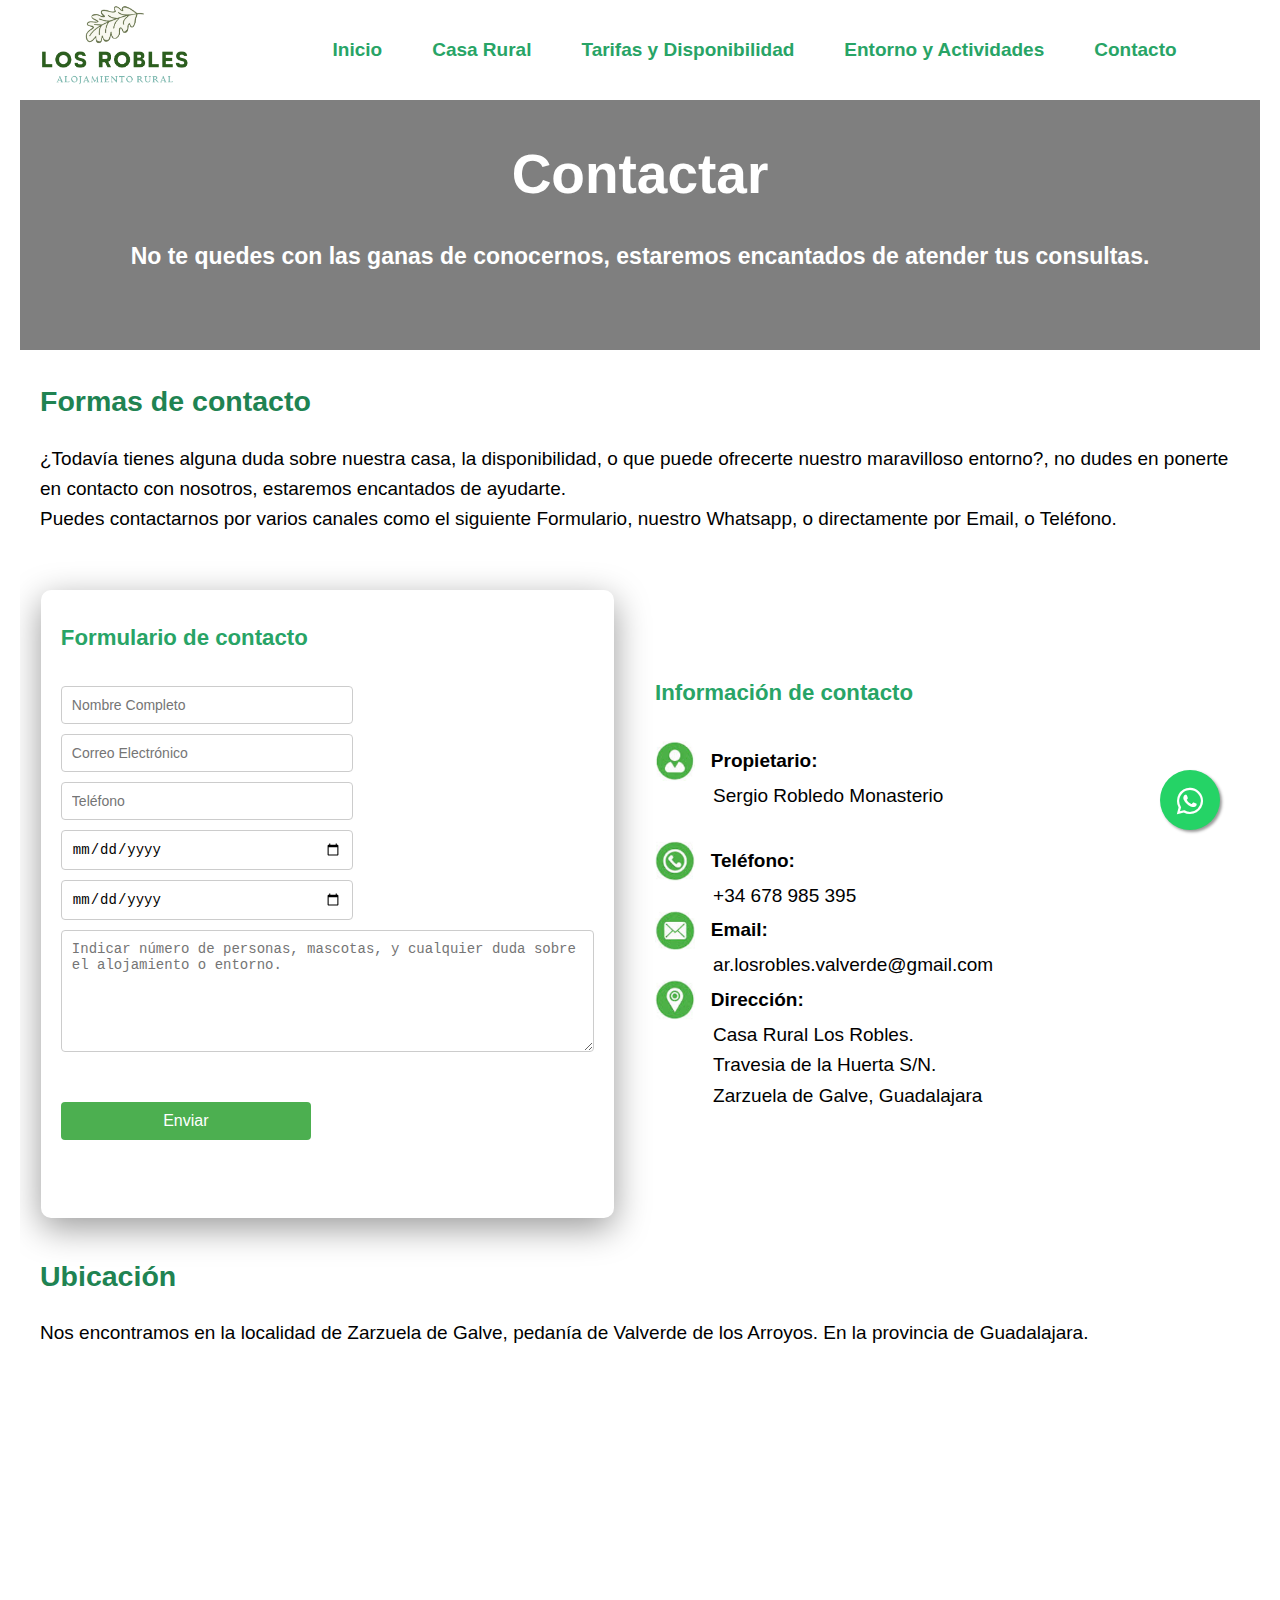
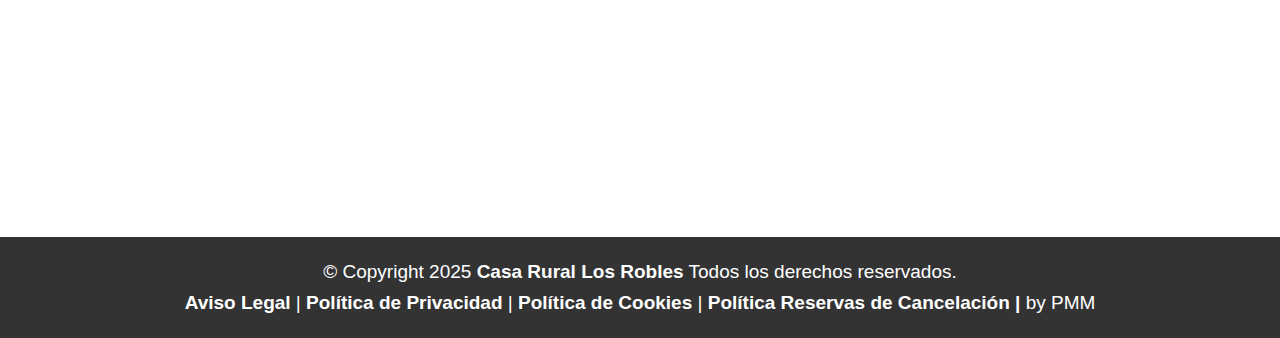
<file: contacto.html>
<!DOCTYPE html>
<html lang="es">
<head>
    <meta charset="UTF-8">
    <meta name="viewport" content="width=device-width, initial-scale=1.0">
    <title>Casa Rurla Los Robles</title>
	<!-- ... otros elementos ... -->
	<link rel="stylesheet" href="https://cdnjs.cloudflare.com/ajax/libs/font-awesome/6.0.0-beta3/css/all.min.css">
	<link rel="stylesheet" href="CSS/miCSS.css">
	<script src="JS/miArchivo.js"></script>
</head>
<body>
    <header class="sticky-header">
        <div class="header-container"> 
			<div class="logo">
			  <a href="index.html">
				<img src="ImagenesGaleria/Logo/Logo_Los_Robles.png" alt="Casa Rural Los Robles">
			  </a>
			</div>
			<!-- ... Menu navegación pantallas Grandes ... -->
			<div class="navigation-wrapper">
			<nav>
				<ul id="nav-menu">
					<li><a href="index.html">Inicio</a></li>
					<li><a href="lacasa.html">Casa Rural</a></li>
					<li><a href="tarifas-disponibilidad.html">Tarifas y Disponibilidad</a></li>
					<li><a href="entorno.html">Entorno y Actividades</a></li>
					<li><a href="contacto.html">Contacto</a></li>
				</ul>
			<button class="menu-button" id="menuButton"> ☰ MENÚ</button>
			</nav>
			</div> 
			<!-- ... Menu Navegación pantallas pequeñas... -->
			<div class="mobile-nav" id="mobileNav">
			<button class="close-button" id="closeButton">✕</button>
			<nav>
				<ul>
					<li><a href="index.html">Inicio</a></li>
					<li><a href="lacasa.html">Casa Rural</a></li>
					<li><a href="tarifas-disponibilidad.html">Tarifas y Disponibilidad</a></li>
					<li><a href="entorno.html">Entorno</a></li>
					<li><a href="contacto.html">Contacto</a></li>
				</ul>
			</nav>
			</div>
		</div>
    </header> 
    <main>
	
		<div class="containerDiv"  id="dynamicBgDiv">
			<section class="section1">
				<h1>Contactar</h1>
				<h2>No te quedes con las ganas de conocernos, estaremos encantados de atender tus consultas.</h2>
			</section>
		</div>
		
		<div class="containerDivnormal">		
			<section class="section1">
				<p></p>
				<h2>Formas de contacto </h2>
				<p>¿Todavía tienes alguna duda sobre nuestra casa, la disponibilidad, o que puede ofrecerte nuestro maravilloso entorno?, no dudes en ponerte en contacto con nosotros, estaremos encantados de ayudarte.  <br/>
				Puedes contactarnos por varios canales como el siguiente Formulario, nuestro Whatsapp, o directamente por Email, o Teléfono.</p>
			</section>

			<section class="section3">	
			
				<div class="containerForm">
					<section class="section">
						<h3>Formulario de contacto</h3>
						</br>
							<form id="my-form" action="https://formspree.io/f/xrbzeqlb" method="POST" enctype="multipart/form-data">
							  <input type="text" id="name" name="name" placeholder="Nombre Completo" required>
							  <input type="email" id="email" name="email" placeholder="Correo Electrónico" required>
							  <input type="tel" id="phone" name="phone" placeholder="Teléfono" required>
							  <input type="date" id="arrival" name="arrival" placeholder="Fecha de Entrada" required>
							  <input type="date" id="departure" name="departure" placeholder="Fecha de Salida" required>
							  <textarea id="message" name="message" placeholder="Indicar número de personas, mascotas, y cualquier duda sobre el alojamiento o entorno."></textarea>
							  </br>
							   <button id="my-form-button">Enviar</button>
							  <p id="my-form-status"></p>
							</form>
					</section>
				</div>
				
			</section>
			<section class="section3">
				<br/><br/><br/>
				<h3>Información de contacto</h3></br>
				<ul class="sin-puntos">
					<li class= "alinear"><img class="icono" src="iconos/icono_persona_contacto.png" alt="Icono persona contacto"/><strong>&nbsp;&nbsp;&nbsp;Propietario:</strong></li>
					<li class= "alinear">&nbsp;&nbsp;&nbsp;&nbsp;&nbsp;&nbsp;&nbsp;&nbsp;&nbsp;&nbsp;&nbsp;Sergio Robledo Monasterio</li></br>
					<li class= "alinear"><img class="icono" src="iconos/icono_telefono.png" alt="Icono telefono contacto"/><strong>&nbsp;&nbsp;&nbsp;Teléfono:</strong></li>
					<li class="alinear"> <a href="tel:+34678985395">&nbsp;&nbsp;&nbsp;&nbsp;&nbsp;&nbsp;&nbsp;&nbsp;&nbsp;&nbsp;&nbsp;+34 678 985 395</a> </li>
					<li class= "alinear"><img class="icono" src="iconos/icono_email.png" alt="Icono correo contacto"/><strong>&nbsp;&nbsp;&nbsp;Email:</strong></li>
					<li class="alinear">&nbsp;&nbsp;&nbsp;&nbsp;&nbsp;&nbsp;&nbsp;&nbsp;&nbsp;&nbsp;&nbsp;<a href="mailto:ar.losrobles.valverde@gmail.com">ar.losrobles.valverde@gmail.com</a>      </li>
					<li class= "alinear"><img class="icono" src="iconos/icono_ubicacion.png" alt="Icono ubicacion"/><strong>&nbsp;&nbsp;&nbsp;Dirección:</strong></li>
				    <li class="alinear">
						<a href="https://www.google.com/maps/@41.134531,-3.2220742,3a,75y,294.57h,91.38t/data=!3m7!1e1!3m5!1szm0hJqUumdapsXEtUULBKw!2e0!6shttps:%2F%2Fstreetviewpixels-pa.googleapis.com%2Fv1%2Fthumbnail%3Fcb_client%3Dmaps_sv.tactile%26w%3D900%26h%3D600%26pitch%3D-1.3830092604616766%26panoid%3Dzm0hJqUumdapsXEtUULBKw%26yaw%3D294.5684245017767!7i16384!8i8192?entry=ttu&g_ep=EgoyMDI1MDMxNy4wIKXMDSoASAFQAw%3D%3D" target="_blank">
						&nbsp;&nbsp;&nbsp;&nbsp;&nbsp;&nbsp;&nbsp;&nbsp;&nbsp;&nbsp;&nbsp;Casa Rural Los Robles.<br>
						&nbsp;&nbsp;&nbsp;&nbsp;&nbsp;&nbsp;&nbsp;&nbsp;&nbsp;&nbsp;&nbsp;Travesia de la Huerta S/N.<br>
						&nbsp;&nbsp;&nbsp;&nbsp;&nbsp;&nbsp;&nbsp;&nbsp;&nbsp;&nbsp;&nbsp;Zarzuela de Galve, Guadalajara
						</a>
					</li>
				</ul>
			</section>

			<section class="section1">
				<h2>Ubicación</h2>
				<p>Nos encontramos en la localidad de Zarzuela de Galve, pedanía de Valverde de los Arroyos. En la provincia de Guadalajara.</p>
				<div class="map">
					<iframe 
						src="https://www.google.com/maps/embed?pb=!1m18!1m12!1m3!1d2527m!2d-3.2320754!3d41.1324758!2m3!1f0!2f0!3f0!3m2!1i1024!2i768!4f13.1!3m3!1m2!1s0xd4385b44854893f%3A0x3345dd11e17b9be6!2s19238%20Zarzuela%20de%20Galve%2C%20Guadalajara%2C%20Spain!5e0!3m2!1sen!2ses!4v1234567890!5m2!1sen!2ses" 
						width="100%" 
						height="400" 
						style="border:0;" 
						allowfullscreen="" 
						loading="lazy" 
						referrerpolicy="no-referrer-when-downgrade">
					</iframe>
				</div>
			</section>
			
		</div>
	</main>

  	<a href="https://api.whatsapp.com/send/?phone=34678985395&text&type=phone_number&app_absent=0" 
       class="whatsapp-float" 
       target="_blank"
       rel="noopener noreferrer">
        <i class="fab fa-whatsapp"></i>
		<span class="whatsapp-text">¿Podemos ayudarle?</span>
    </a>

	<button id="scrollTopBtn" title="Go to top">
		<i class="fas fa-angle-up"></i>
	</button>
	  
    <footer>
        <div >
			<span>© Copyright 2025 </span><a href="index.html">Casa Rural Los Robles</a> <span>Todos los derechos reservados.</span>
			<span><p><a href="./Politicas/avisolegal.html">Aviso Legal</a>&nbsp;|&nbsp;<a href="./Politicas/politicaprivacidad.html">Política de Privacidad</a> | <a href="./Politicas/politicacookies.html">Política de Cookies</a> |&nbsp;<a href="./Politicas/politicacancelacionreservas.html">Política Reservas de Cancelación&nbsp;|</a> </span></<br><span>by PMM</span>
			</p>	
		</div>
    </footer>
</body>
</html>
</file>
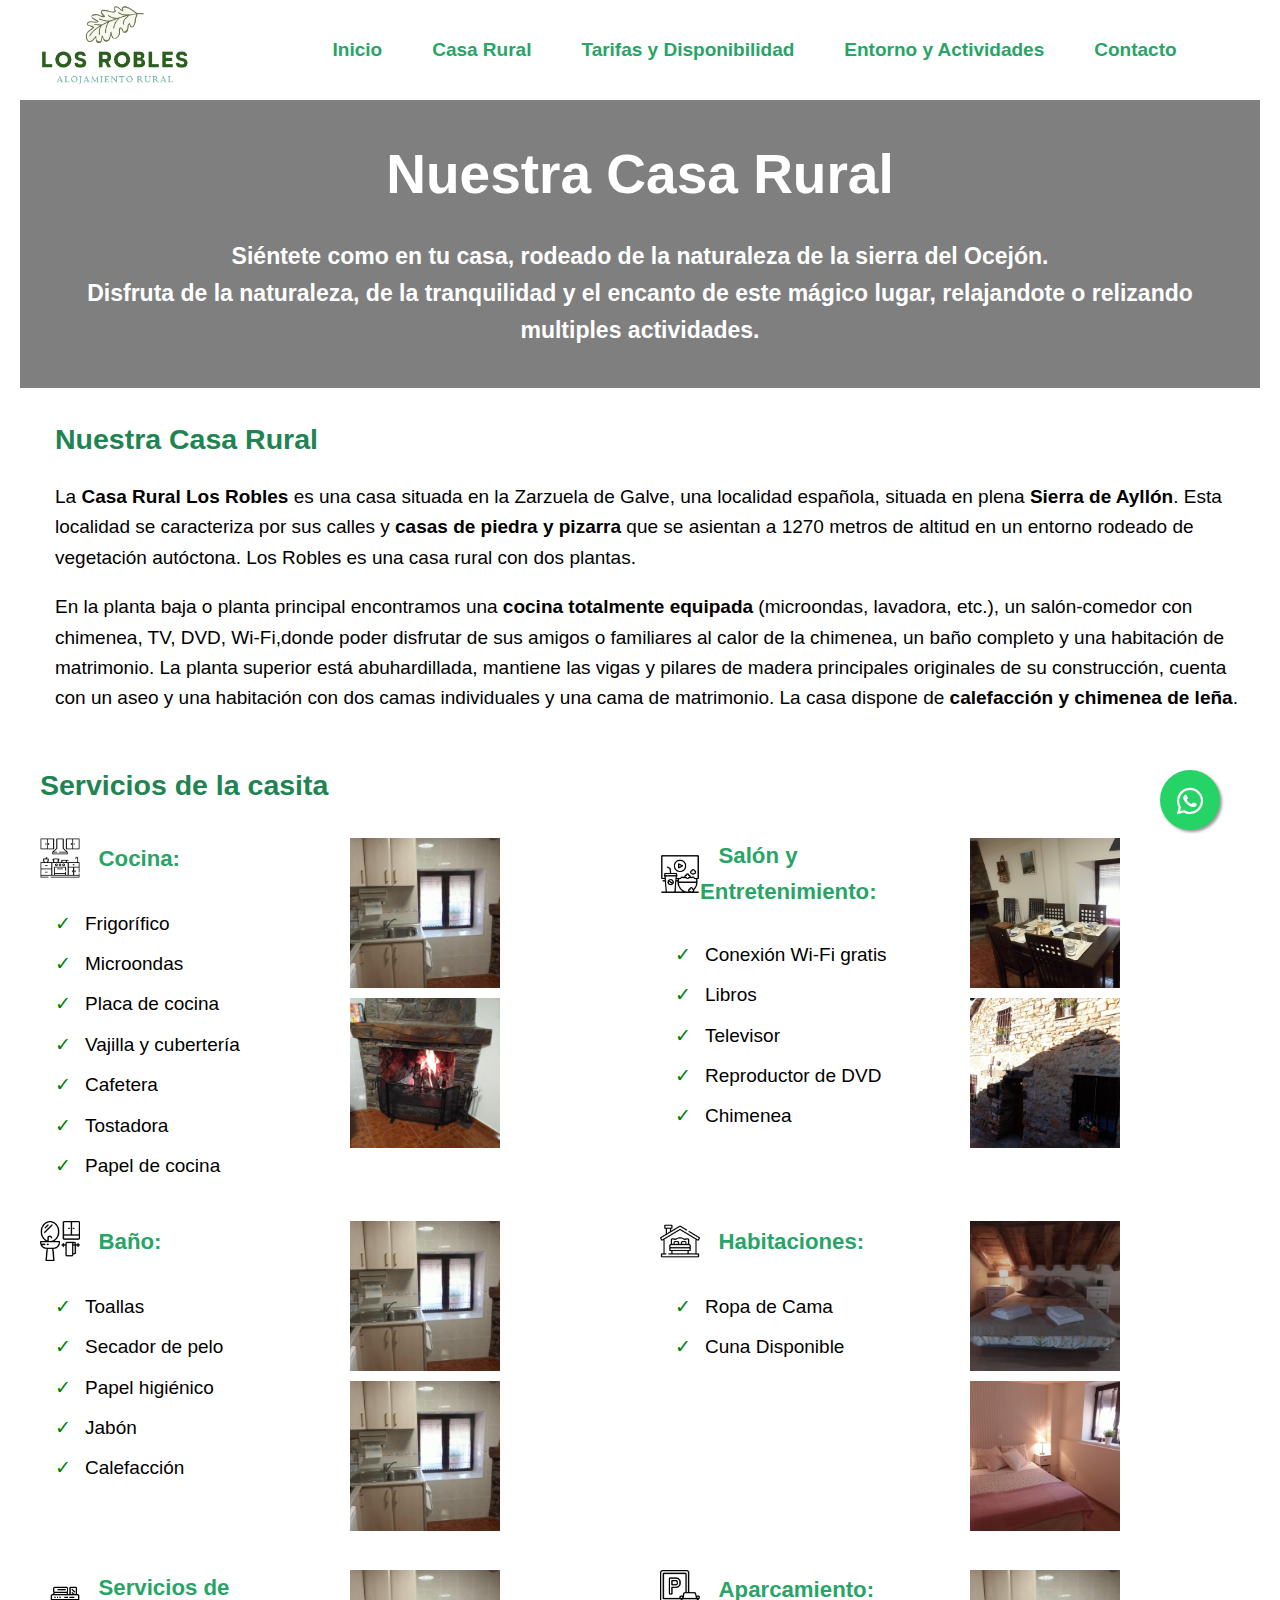
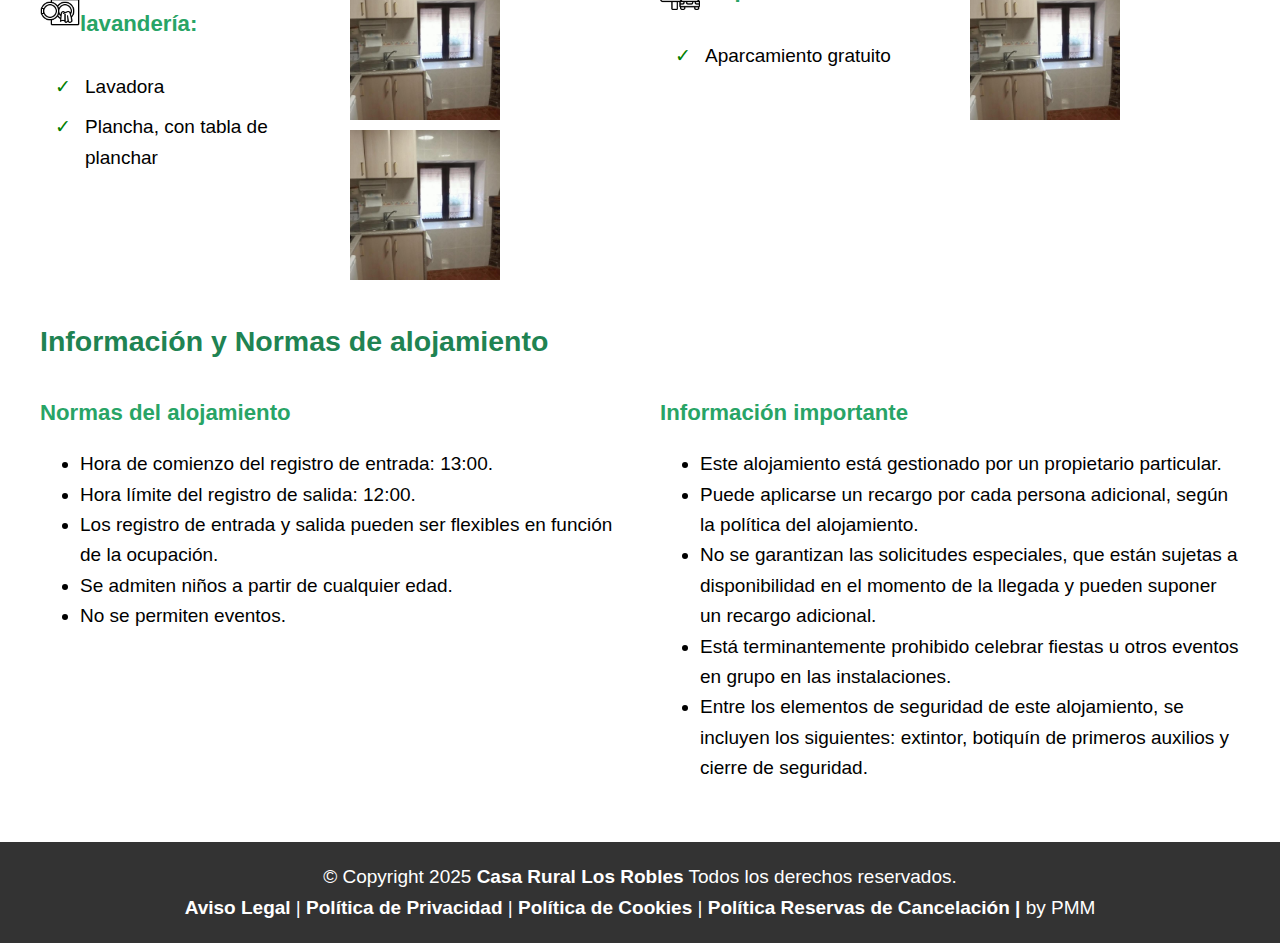
<file: lacasa.html>
<!DOCTYPE html>
<html lang="es">
<head>
    <meta charset="UTF-8">
    <meta name="viewport" content="width=device-width, initial-scale=1.0">
    <title>Casa Rurla Los Robles</title>
	<!-- ... otros elementos ... -->
	<link rel="stylesheet" href="https://cdnjs.cloudflare.com/ajax/libs/font-awesome/6.0.0-beta3/css/all.min.css">
	<link rel="stylesheet" href="CSS/miCSS.css">
	<script src="JS/miArchivo.js"></script>
</head>
<body>
    <header class="sticky-header">
        <div class="header-container"> 
			<div class="logo">
			  <a href="index.html">
				<img src="ImagenesGaleria/Logo/Logo_Los_Robles.png" alt="Casa Rural Los Robles">
			  </a>
			</div>
			<!-- ... Menu navegación pantallas Grandes ... -->
			<div class="navigation-wrapper">
			<nav>
				<ul id="nav-menu">
					<li><a href="index.html">Inicio</a></li>
					<li><a href="lacasa.html">Casa Rural</a></li>
					<li><a href="tarifas-disponibilidad.html">Tarifas y Disponibilidad</a></li>
					<li><a href="entorno.html">Entorno y Actividades</a></li>
					<li><a href="contacto.html">Contacto</a></li>
				</ul>
			<button class="menu-button" id="menuButton"> ☰ MENÚ</button>
			</nav>
			</div> 
			<!-- ... Menu Navegación pantallas pequeñas... -->
			<div class="mobile-nav" id="mobileNav">
			<button class="close-button" id="closeButton">✕</button>
			<nav>
				<ul>
					<li><a href="index.html">Inicio</a></li>
					<li><a href="lacasa.html">Casa Rural</a></li>
					<li><a href="tarifas-disponibilidad.html">Tarifas y Disponibilidad</a></li>
					<li><a href="entorno.html">Entorno</a></li>
					<li><a href="contacto.html">Contacto</a></li>
				</ul>
			</nav>
			</div>
		</div>
    </header>
    <main>
	
		<div class="containerDiv"  id="dynamicBgDiv">
			<section class="section1">
				<h1>Nuestra Casa Rural</h1>
				<h2>Siéntete como en tu casa, rodeado de la naturaleza de la sierra del Ocejón.</br>
				Disfruta de la naturaleza, de la tranquilidad y el encanto de este mágico lugar, relajandote o relizando multiples actividades.</h2>
			</section>
		</div>
	
		<div class="containerDivnormal">		
			<section class="section2">
				<p></p>
				<h2>Nuestra Casa Rural</h2>
				<p>La <strong> Casa Rural Los Robles</strong> es una casa situada en la Zarzuela de Galve, una localidad española, situada en plena <strong>Sierra de Ayllón</strong>.

				Esta localidad se caracteriza por sus calles y <strong> casas de piedra y pizarra</strong> que se asientan a 1270 metros de altitud en un entorno rodeado de vegetación autóctona.

				Los Robles es una casa rural con dos plantas.</p> 
				<p>En la planta baja o planta principal encontramos una <strong>cocina totalmente equipada</strong> (microondas, lavadora, etc.), un salón-comedor con chimenea, TV, DVD, Wi-Fi,donde poder disfrutar de sus amigos o familiares al calor de la chimenea, un baño completo y una habitación de matrimonio.

				La planta superior está abuhardillada, mantiene las vigas y pilares de madera principales originales de su construcción, cuenta con un aseo y una habitación con dos camas individuales y una cama de matrimonio.

				La casa dispone de <strong>calefacción y chimenea de leña</strong>.</p>
			</section>

			
			<section class="section1">
				<h2>Servicios de la casita</h2>
			</section>

			<section class="section4">				
				<h3 class="alinear"> <img class="icono" src="iconos/icono_cocina.png" alt="Icono Cocina"/>&nbsp;&nbsp;&nbsp;Cocina:</h3><br>
				<ul class="check-list sin-puntos">
					<li>Frigorífico</li>
					<li>Microondas</li>
					<li>Placa de cocina</li>
					<li>Vajilla y cubertería</li>
					<li>Cafetera</li>
					<li>Tostadora</li>
					<li>Papel de cocina</li>					
				</ul>
			</section>
			
			<section class="section4">
						<img class="casita" src="ImagenesGaleria/Casa/cocina.jpg" alt="Cocina casa"/><br>
						<img class="casita" src="ImagenesGaleria/Casa/chimenea.jpg" alt="Chimenea casa"/>
			</section>			
			
			
			<section class="section4">
				<h3 class="alinear"> <img class="icono" src="iconos/icono_entretenimiento.png" alt="Icono Salon y Entretenimiento"/>&nbsp;&nbsp;&nbsp;Salón y Entretenimiento:</h3><br>
				<ul class="check-list sin-puntos">
					<li>Conexión Wi-Fi gratis</li>
					<li>Libros</li>
					<li>Televisor</li>
					<li>Reproductor de DVD</li>
					<li>Chimenea</li>					
				</ul>
			</section>
			
			<section class="section4">
				<img class="casita" src="ImagenesGaleria/Casa/salon_chimenea.jpg" alt="Salon casa"/><br>
				<img class="casita" src="ImagenesGaleria/Casa/casa_fachada.jpg" alt="Fachada casa"/>
			</section>

			<section class="section4">	
				<h3 class="alinear"> <img class="icono" src="iconos/icono_bano.png" alt="Icono Baño"/>&nbsp;&nbsp;&nbsp;Baño:</h3><br>
				<ul class="check-list sin-puntos">
					<li>Toallas</li>
					<li>Secador de pelo</li>
					<li>Papel higiénico</li>
					<li>Jabón</li>
					<li>Calefacción</li>
				</ul>
			</section>

			<section class="section4">
						<img class="casita" src="ImagenesGaleria/Casa/cocina.jpg" alt="Cocina casa"/><br>
						<img class="casita" src="ImagenesGaleria/Casa/cocina.jpg" alt="Cocina casa"/>
			</section>			

			<section class="section4">	
				<h3 class="alinear"> <img class="icono" src="iconos/icono_dormitorio.png" alt="Icono Dormitorio"/>&nbsp;&nbsp;&nbsp;Habitaciones:</h3><br>
				<ul class="check-list sin-puntos">
					<li>Ropa de Cama</li>
					<li>Cuna Disponible</li>
				</ul>
			</section>
	
			<section class="section4">
						<img class="casita" src="ImagenesGaleria/Casa/habitacion_principal.jpg" alt="Habitación principal casa"/><br>
						<img class="casita" src="ImagenesGaleria/Casa/habitacion_2.jpg" alt="Habitacion secundaria casa"/>
			</section>			
	
			<section class="section4">
				<h3 class="alinear"> <img class="icono" src="iconos/icono_lavanderia.png" alt="Icono Lavanderia"/>&nbsp;&nbsp;&nbsp;Servicios de lavandería:</h3><br>
				<ul class="check-list sin-puntos">
					<li>Lavadora</li>
					<li>Plancha, con tabla de planchar</li>
				</ul>
			</section>
	
			<section class="section4">
						<img class="casita" src="ImagenesGaleria/Casa/cocina.jpg" alt="Cocina casa"/><br>
						<img class="casita" src="ImagenesGaleria/Casa/cocina.jpg" alt="Cocina casa"/>
			</section>			
	
			<section class="section4">
				<h3 class="alinear"> <img class="icono" src="iconos/icono_aparcamiento.png" alt="Icono Aparcamiento"/>&nbsp;&nbsp;&nbsp;Aparcamiento:</h3><br>
				<ul class="check-list sin-puntos">
					<li>Aparcamiento gratuito</li>
				</ul>
			</section>

			<section class="section4">
						<img class="casita" src="ImagenesGaleria/Casa/cocina.jpg" alt="Cocina casa"/><br>
					
			</section>			

<!--		</div>	
		
		<div class="containerDivnormal">		-->
			<section class="section1">
				<h2>Información y Normas de alojamiento</h2>
			</section>

			<section class="section">
				<h3>Normas del alojamiento</h3>
				<ul>
					<li>Hora de comienzo del registro de entrada: 13:00.</li>
					<li>Hora límite del registro de salida: 12:00.</li>
					<li>Los registro de entrada y salida pueden ser flexibles en función de la ocupación.</li>					
					<li>Se admiten niños a partir de cualquier edad.</li>
					<li>No se permiten eventos.</li>
				</ul>
			</section>

			<section class="section">
				<h3>Información importante</h3>
				<ul>
					<li>Este alojamiento está gestionado por un propietario particular.</li>
					<li>Puede aplicarse un recargo por cada persona adicional, según la política del alojamiento.</li>
					<li>No se garantizan las solicitudes especiales, que están sujetas a disponibilidad en el momento de la llegada y pueden suponer un recargo adicional.</li>
					<li>Está terminantemente prohibido celebrar fiestas u otros eventos en grupo en las instalaciones.</li>
					<li>Entre los elementos de seguridad de este alojamiento, se incluyen los siguientes: extintor, botiquín de primeros auxilios y cierre de seguridad.</li>
				</ul>
			</section>
		</div>

		
		
    </main>

	<a href="https://api.whatsapp.com/send/?phone=34678985395&text&type=phone_number&app_absent=0" 
       class="whatsapp-float" 
       target="_blank"
       rel="noopener noreferrer">
        <i class="fab fa-whatsapp"></i>
		<span class="whatsapp-text">¿Podemos ayudarle?</span>
    </a>
	
	  <button id="scrollTopBtn" title="Go to top">
		<i class="fas fa-angle-up"></i>
	  </button>	
	  
    <footer>
        <div >
			<span>© Copyright 2025 </span><a href="index.html">Casa Rural Los Robles</a> <span>Todos los derechos reservados.</span>
			<span><p><a href="./Politicas/avisolegal.html">Aviso Legal</a>&nbsp;|&nbsp;<a href="./Politicas/politicaprivacidad.html">Política de Privacidad</a> | <a href="./Politicas/politicacookies.html">Política de Cookies</a> |&nbsp;<a href="./Politicas/politicacancelacionreservas.html">Política Reservas de Cancelación&nbsp;|</a> </span></<br><span>by PMM</span>
			</p>	
		</div>
    </footer>
</body>
</html>
</file>
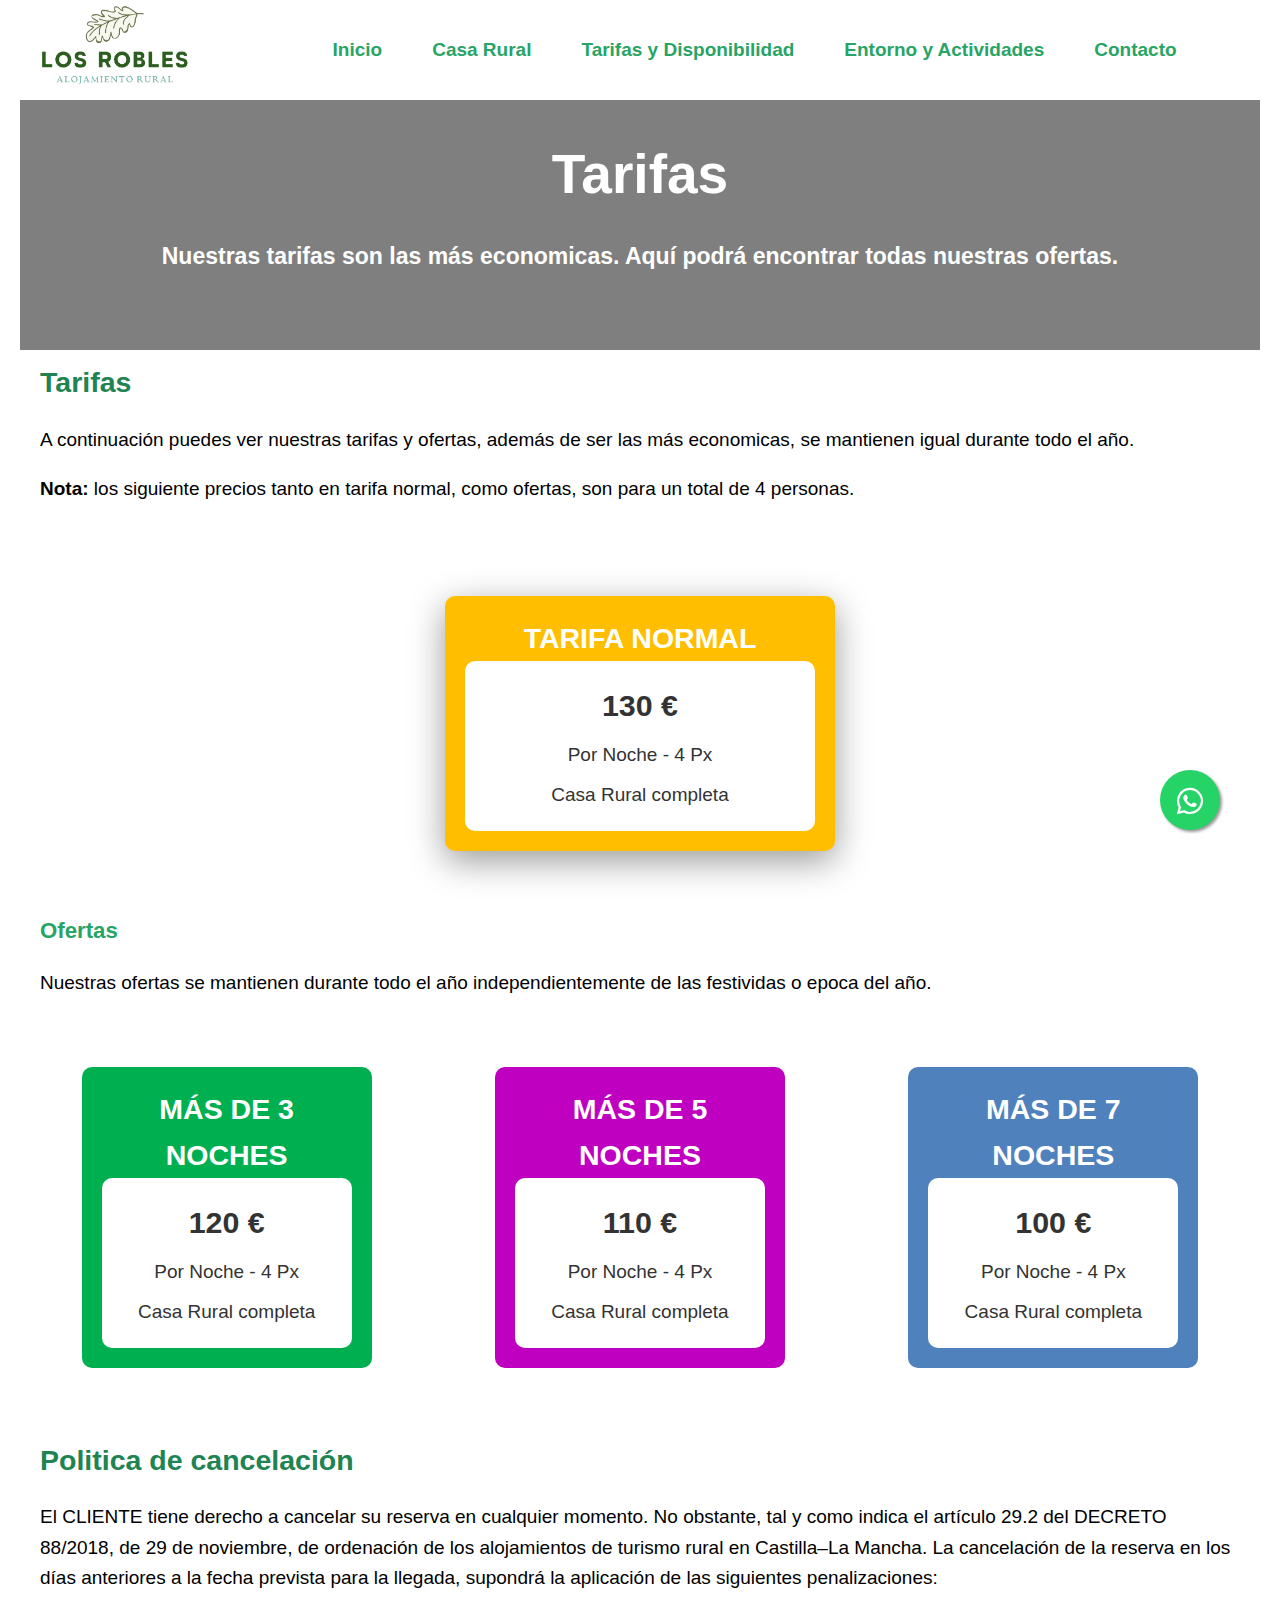
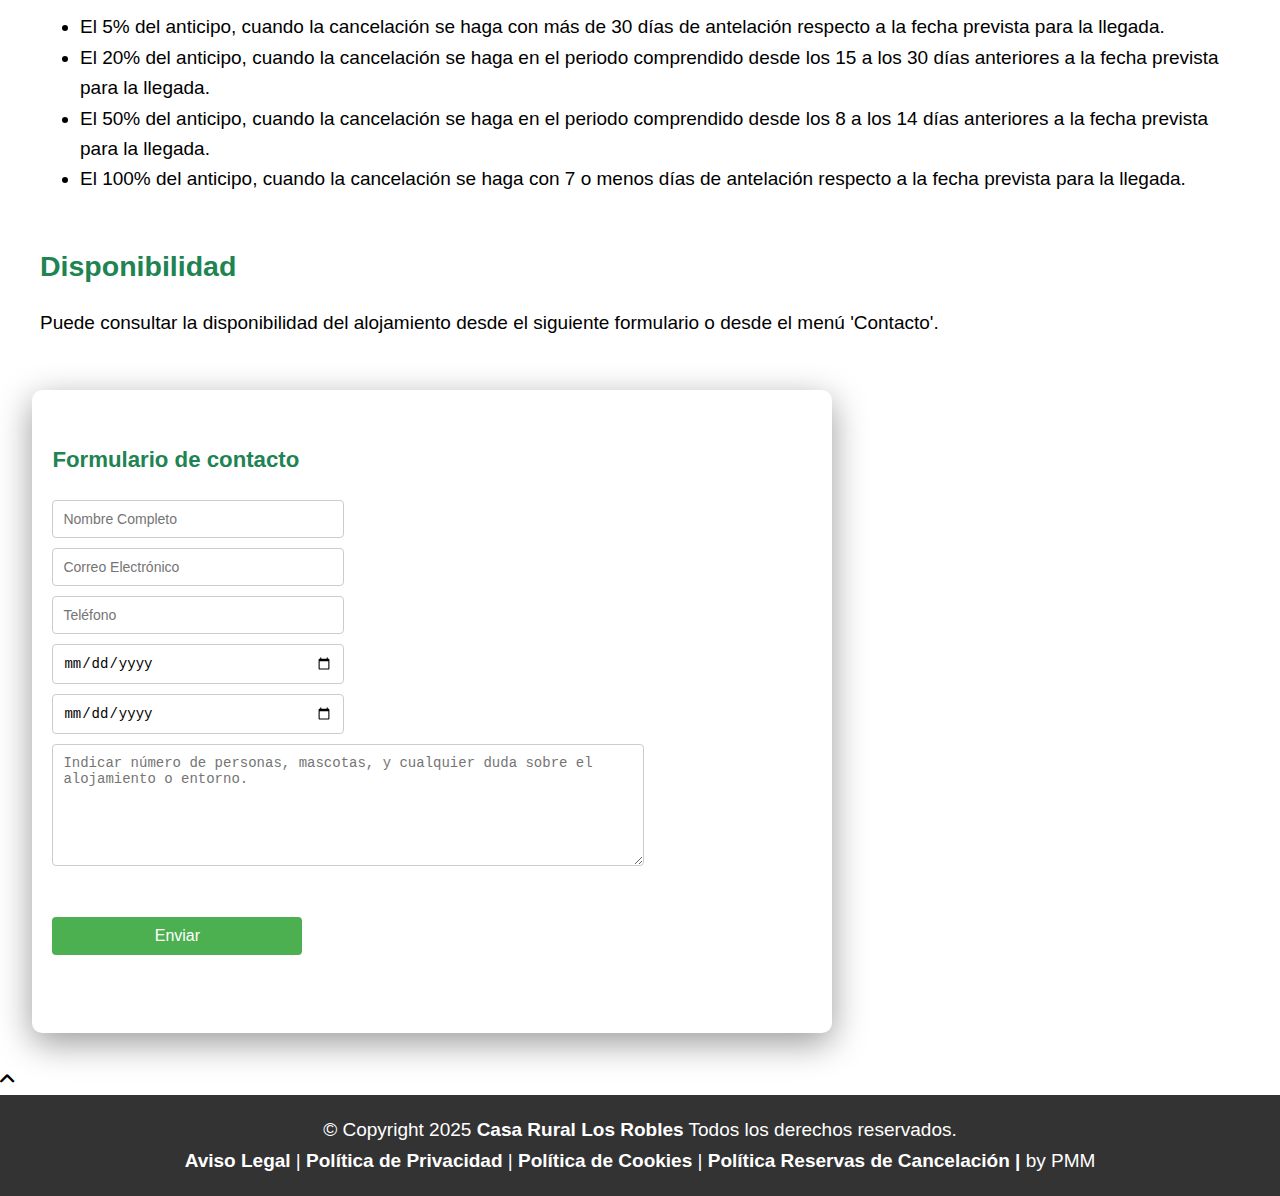
<file: tarifas-disponibilidad.html>
<!DOCTYPE html>
<html lang="es">
<head>
    <meta charset="UTF-8">
    <meta name="viewport" content="width=device-width, initial-scale=1.0">
    <title>Casa Rurla Los Robles</title>
	<!-- ... otros elementos ... -->
	<link rel="stylesheet" href="https://cdnjs.cloudflare.com/ajax/libs/font-awesome/6.0.0-beta3/css/all.min.css">
	<link rel="stylesheet" href="CSS/miCSS.css">
	<script src="JS/miArchivo.js"></script>
</head>
<body>
    <header class="sticky-header">
        <div class="header-container"> 
			<div class="logo">
			  <a href="index.html">
				<img src="ImagenesGaleria/Logo/Logo_Los_Robles.png" alt="Casa Rural Los Robles">
			  </a>
			</div>
			<!-- ... Menu navegación pantallas Grandes ... -->
			<div class="navigation-wrapper">
			<nav>
				<ul id="nav-menu">
					<li><a href="index.html">Inicio</a></li>
					<li><a href="lacasa.html">Casa Rural</a></li>
					<li><a href="tarifas-disponibilidad.html">Tarifas y Disponibilidad</a></li>
					<li><a href="entorno.html">Entorno y Actividades</a></li>
					<li><a href="contacto.html">Contacto</a></li>
				</ul>
			<button class="menu-button" id="menuButton"> ☰ MENÚ</button>
			</nav>
			</div> 
			<!-- ... Menu Navegación pantallas pequeñas... -->
			<div class="mobile-nav" id="mobileNav">
			<button class="close-button" id="closeButton">✕</button>
			<nav>
				<ul>
					<li><a href="index.html">Inicio</a></li>
					<li><a href="lacasa.html">Casa Rural</a></li>
					<li><a href="tarifas-disponibilidad.html">Tarifas y Disponibilidad</a></li>
					<li><a href="entorno.html">Entorno</a></li>
					<li><a href="contacto.html">Contacto</a></li>
				</ul>
			</nav>
			</div>
		</div>
    </header>
    <main>
		<div class="containerDiv"  id="dynamicBgDiv">
			<section class="section1">
				<h1>Tarifas</h1>
				<h2>Nuestras tarifas son las más economicas. Aquí podrá encontrar todas nuestras ofertas.</h2>
			</section>
		</div>
		
		<div class="containerDivnormal">	
			<section class="section1">
				<h2>Tarifas</h2>
				<p>A continuación puedes ver nuestras tarifas y ofertas, además de ser las más economicas, se mantienen igual durante todo el año.</p>
				<p><strong>Nota:</strong> los siguiente precios tanto en tarifa normal, como ofertas, son para un total de 4 personas.</p>
			</section>
		</div>
		
		<div class="offer-section">
			<div class="offer yellow">
				<h2>TARIFA NORMAL</h2>
				<div class="details">
					<p class="price">130 €</p>
					<p>Por Noche - 4 Px</p>
					<p>Casa Rural completa</p>
				</div>
			</div>
		</div>
		
		<div class="containerDivnormal">
		<section class="section1">
			<h3>Ofertas </h3>
            <p>Nuestras ofertas se mantienen durante todo el año independientemente de las festividas o epoca del año.</p>
		</section>			
        </div>

		<div class="offer-section">
			<div class="offer green">
				<h2>MÁS DE 3 NOCHES</h2>
				<div class="details">
					<p class="price">120 €</p>
					<p>Por Noche - 4 Px</p>
					<p>Casa Rural completa</p>
				</div>
			</div>
			<div class="offer purple">
				<h2>MÁS DE 5 NOCHES</h2>
				<div class="details">
					<p class="price">110 € </p>
					<p>Por Noche - 4 Px</p>
					<p>Casa Rural completa</p>
				</div>
			</div>
			<div class="offer blue">
				<h2>MÁS DE 7 NOCHES</h2>
				<div class="details">
					<p class="price">100 €</p>
					<p>Por Noche - 4 Px</p>
					<p>Casa Rural completa</p>
				</div>
			</div>
		</div>

			
			
           <div class="containerDivnormal">
			<section class="section"><br>
				<h2>Politica de cancelación</h2>
				<p>El CLIENTE tiene derecho a cancelar su reserva en cualquier momento. No obstante, tal y como indica el artículo 29.2 del DECRETO 88/2018, de 29 de noviembre, de ordenación de los alojamientos de turismo rural en Castilla–La Mancha. La cancelación de la reserva en los días anteriores a la fecha prevista para la llegada, supondrá la aplicación de las siguientes penalizaciones:</p>
				<ul>
					<li>El 5% del anticipo, cuando la cancelación se haga con más de 30 días de antelación respecto a la fecha prevista para la llegada.</li>
					<li>El 20% del anticipo, cuando la cancelación se haga en el periodo comprendido desde los 15 a los 30 días anteriores a la fecha prevista para la llegada.</li>
					<li>El 50% del anticipo, cuando la cancelación se haga en el periodo comprendido desde los 8 a los 14 días anteriores a la fecha prevista para la llegada.</li>
					<li>El 100% del anticipo, cuando la cancelación se haga con 7 o menos días de antelación respecto a la fecha prevista para la llegada.</li>

				</ul>
			</section>

			<section class="section1">
				<h2>Disponibilidad</h2>
				<!-- Aquí iría el calendario de disponibilidad -->
				<p> Puede consultar la disponibilidad del alojamiento desde el siguiente formulario o desde el menú 'Contacto'.</p>
			</section>
		</div>


		<div class="containerForm">
			<section class="section">
				<h3>Formulario de contacto</h3>
					<form id="my-form" action="https://formspree.io/f/xrbzeqlb" method="POST" enctype="multipart/form-data">
					  <input type="text" id="name" name="name" placeholder="Nombre Completo" required>
					  <input type="email" id="email" name="email" placeholder="Correo Electrónico" required>
					  <input type="tel" id="phone" name="phone" placeholder="Teléfono" required>
					  <input type="date" id="arrival" name="arrival" placeholder="Fecha de Entrada" required>
					  <input type="date" id="departure" name="departure" placeholder="Fecha de Salida" required>
					  <textarea id="message" name="message" placeholder="Indicar número de personas, mascotas, y cualquier duda sobre el alojamiento o entorno."></textarea>
					  </br>
					  <button id="my-form-button">Enviar</button>
					  <p id="my-form-status"></p>
					</form>
			</section>
		</div> 
		
    </main>

	<a href="https://api.whatsapp.com/send/?phone=34678985395&text&type=phone_number&app_absent=0" 
       class="whatsapp-float" 
       target="_blank"
       rel="noopener noreferrer">
        <i class="fab fa-whatsapp"></i>
		<span class="whatsapp-text">¿Podemos ayudarle?</span>
    </a>
	
	<div id="backToTopBtn">
		<i class="fas fa-angle-up"></i>
	</div>

	  <button id="scrollTopBtn" title="Go to top">
		<i class="fas fa-angle-up"></i>
	  </button>
	  
    <footer>
        <div >
			<span>© Copyright 2025 </span><a href="index.html">Casa Rural Los Robles</a> <span>Todos los derechos reservados.</span>
			<span><p><a href="./Politicas/avisolegal.html">Aviso Legal</a>&nbsp;|&nbsp;<a href="./Politicas/politicaprivacidad.html">Política de Privacidad</a> | <a href="./Politicas/politicacookies.html">Política de Cookies</a> |&nbsp;<a href="./Politicas/politicacancelacionreservas.html">Política Reservas de Cancelación&nbsp;|</a> </span></<br><span>by PMM</span>
			</p>	
		</div>
    </footer>
</body>
</html>
</file>
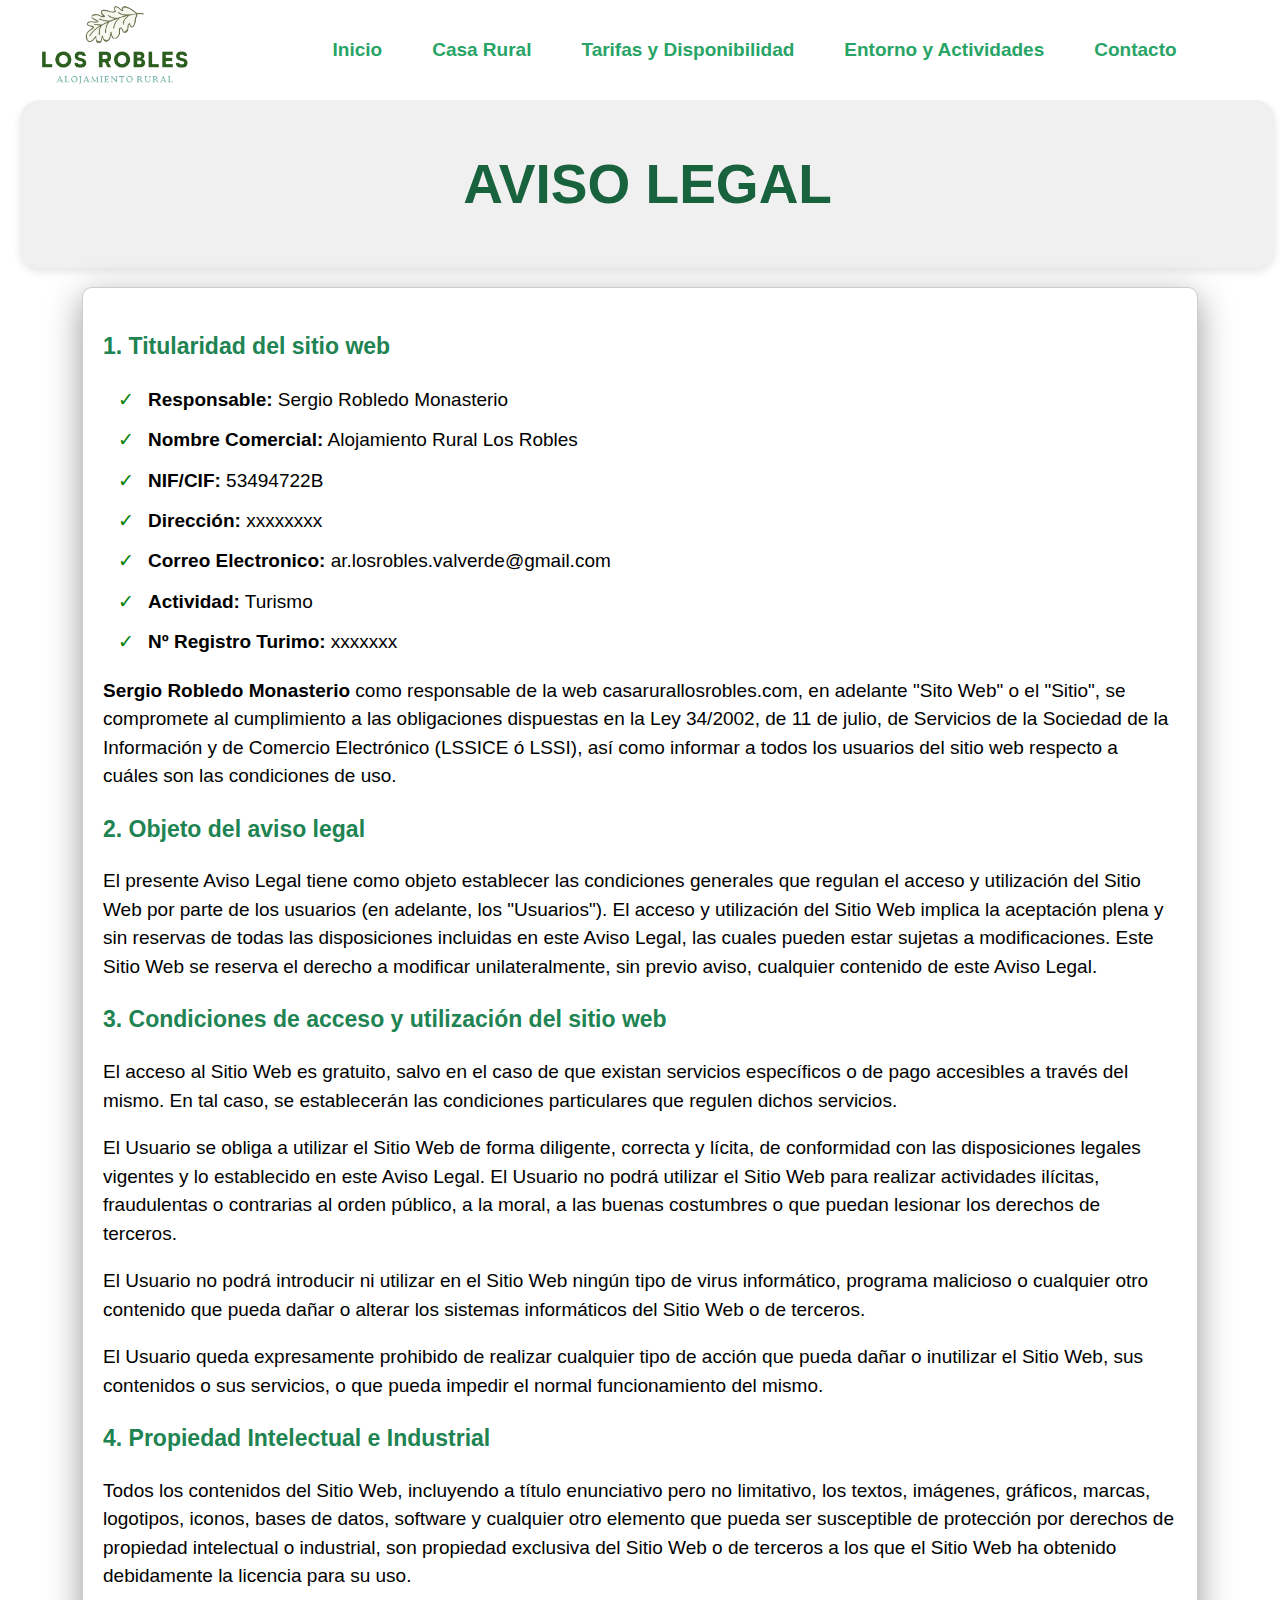
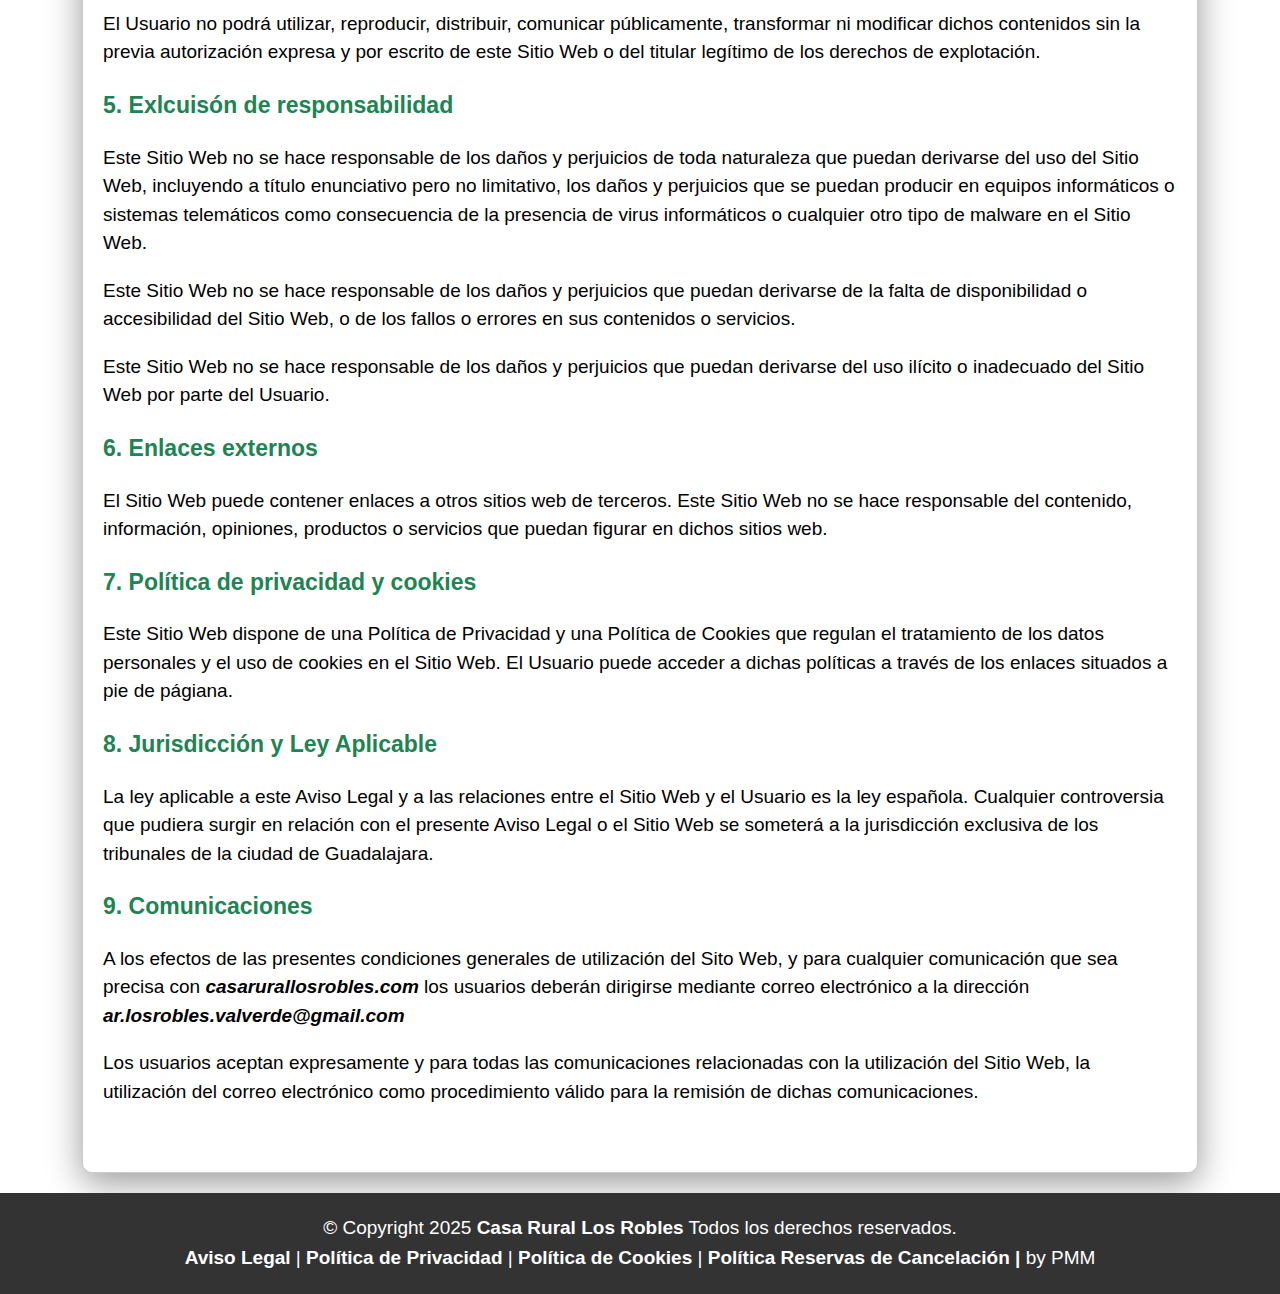
<file: Politicas/avisolegal.html>
<!DOCTYPE html>
<html lang="es">
<head>
    <meta charset="UTF-8">
    <meta name="viewport" content="width=device-width, initial-scale=1.0">
    <title>Casa Rurla Los Robles</title>
	<!-- ... otros elementos ... -->
	<link rel="stylesheet" href="https://cdnjs.cloudflare.com/ajax/libs/font-awesome/6.0.0-beta3/css/all.min.css">
	<link rel="stylesheet" href="../CSS/miCSS.css">
	<script src="../JS/miArchivo.js"></script>
</head>
<body>
    <header class="sticky-header">
        <div class="header-container"> 
			<div class="logo">
			  <a href="../index.html">
				<img src="../ImagenesGaleria/Logo/Logo_Los_Robles.png" alt="Casa Rural Los Robles">
			  </a>
			</div>
			<!-- ... Menu navegación pantallas Grandes ... -->
			<div class="navigation-wrapper">
			<nav>
				<ul id="nav-menu">
					<li><a href="../index.html">Inicio</a></li>
					<li><a href="../lacasa.html">Casa Rural</a></li>
					<li><a href="../tarifas-disponibilidad.html">Tarifas y Disponibilidad</a></li>
					<li><a href="../entorno.html">Entorno y Actividades</a></li>
					<li><a href="../contacto.html">Contacto</a></li>
				</ul>
			<button class="menu-button" id="menuButton"> ☰ MENÚ</button>
			</nav>
			</div> 
			<!-- ... Menu Navegación pantallas pequeñas... -->
			<div class="mobile-nav" id="mobileNav">
			<button class="close-button" id="closeButton">✕</button>
			<nav>
				<ul>
					<li><a href="../index.html">Inicio</a></li>
					<li><a href="../lacasa.html">Casa Rural</a></li>
					<li><a href="../tarifas-disponibilidad.html">Tarifas y Disponibilidad</a></li>
					<li><a href="../entorno.html">Entorno</a></li>
					<li><a href="../contacto.html">Contacto</a></li>
				</ul>
			</nav>
			</div>
		</div>
    </header> 
    <main>
	<div class="banner">
		<div class="banner-text">
		<h1>AVISO LEGAL</h1>
      
		</div>
	</div>
	<p></p>
	    
	<div class="avisoypoliticas">
 
		  <h2>1. Titularidad del sitio web</h2>
			
			<ul class="check-list sin-puntos">
							<li><strong>Responsable:</strong> Sergio Robledo Monasterio</li>
							<li><strong>Nombre Comercial:</strong> Alojamiento Rural Los Robles</li>
							<li><strong>NIF/CIF:</strong> 53494722B</li>
							<li><strong>Dirección:</strong> xxxxxxxx</li>
							<li><strong>Correo Electronico:</strong> ar.losrobles.valverde@gmail.com</li>
							<li><strong>Actividad:</strong> Turismo</li>
							<li><strong>Nº Registro Turimo:</strong> xxxxxxx</li>
			</ul>

		  <p><strong>Sergio Robledo Monasterio</strong> como responsable de la web casarurallosrobles.com, en adelante "Sito Web" o el "Sitio", se compromete al cumplimiento a las obligaciones dispuestas en la Ley 34/2002, de 11 de julio, de Servicios de la Sociedad de la Información y de Comercio Electrónico (LSSICE ó LSSI), así como informar a todos los usuarios del sitio web respecto a cuáles son las condiciones de uso.</p>

		  <h2>2. Objeto del aviso legal</h2>

		  <p>El presente Aviso Legal tiene como objeto establecer las condiciones generales que regulan el acceso y utilización del Sitio Web por parte de los usuarios (en adelante, los "Usuarios"). El acceso y utilización del Sitio Web implica la aceptación plena y sin reservas de todas las disposiciones incluidas en este Aviso Legal, las cuales pueden estar sujetas a modificaciones. Este Sitio Web se reserva el derecho a modificar unilateralmente, sin previo aviso, cualquier contenido de este Aviso Legal.</p>

		  <h2>3. Condiciones de acceso y utilización del sitio web</h2>

		  <p>El acceso al Sitio Web es gratuito, salvo en el caso de que existan servicios específicos o de pago accesibles a través del mismo. En tal caso, se establecerán las condiciones particulares que regulen dichos servicios.</p>

		  <p>El Usuario se obliga a utilizar el Sitio Web de forma diligente, correcta y lícita, de conformidad con las disposiciones legales vigentes y lo establecido en este Aviso Legal. El Usuario no podrá utilizar el Sitio Web para realizar actividades ilícitas, fraudulentas o contrarias al orden público, a la moral, a las buenas costumbres o que puedan lesionar los derechos de terceros.</p>

		  <p>El Usuario no podrá introducir ni utilizar en el Sitio Web ningún tipo de virus informático, programa malicioso o cualquier otro contenido que pueda dañar o alterar los sistemas informáticos del Sitio Web o de terceros.</p>

		  <p>El Usuario queda expresamente prohibido de realizar cualquier tipo de acción que pueda dañar o inutilizar el Sitio Web, sus contenidos o sus servicios, o que pueda impedir el normal funcionamiento del mismo.</p>

		  <h2>4. Propiedad Intelectual e Industrial</h2>

		  <p>Todos los contenidos del Sitio Web, incluyendo a título enunciativo pero no limitativo, los textos, imágenes, gráficos, marcas, logotipos, iconos, bases de datos, software y cualquier otro elemento que pueda ser susceptible de protección por derechos de propiedad intelectual o industrial, son propiedad exclusiva del Sitio Web o de terceros a los que el Sitio Web ha obtenido debidamente la licencia para su uso.</p>

		  <p>El Usuario no podrá utilizar, reproducir, distribuir, comunicar públicamente, transformar ni modificar dichos contenidos sin la previa autorización expresa y por escrito de este Sitio Web o del titular legítimo de los derechos de explotación.</p>

		  <h2>5. Exlcuisón de responsabilidad</h2>

		  <p>Este Sitio Web no se hace responsable de los daños y perjuicios de toda naturaleza que puedan derivarse del uso del Sitio Web, incluyendo a título enunciativo pero no limitativo, los daños y perjuicios que se puedan producir en equipos informáticos o sistemas telemáticos como consecuencia de la presencia de virus informáticos o cualquier otro tipo de malware en el Sitio Web.</p>

		  <p>Este Sitio Web no se hace responsable de los daños y perjuicios que puedan derivarse de la falta de disponibilidad o accesibilidad del Sitio Web, o de los fallos o errores en sus contenidos o servicios.</p>

		  <p>Este Sitio Web no se hace responsable de los daños y perjuicios que puedan derivarse del uso ilícito o inadecuado del Sitio Web por parte del Usuario.</p>

		  <h2>6. Enlaces externos</h2>

		  <p>El Sitio Web puede contener enlaces a otros sitios web de terceros. Este Sitio Web no se hace responsable del contenido, información, opiniones, productos o servicios que puedan figurar en dichos sitios web.</p>

		  <h2>7. Política de privacidad y cookies</h2>

		  <p>Este Sitio Web dispone de una Política de Privacidad y una Política de Cookies que regulan el tratamiento de los datos personales y el uso de cookies en el Sitio Web. El Usuario puede acceder a dichas políticas a través de los enlaces situados a pie de págiana. </p>

		  <h2>8. Jurisdicción y Ley Aplicable</h2>

		  <p>La ley aplicable a este Aviso Legal y a las relaciones entre el Sitio Web y el Usuario es la ley española. Cualquier controversia que pudiera surgir en relación con el presente Aviso Legal o el Sitio Web se someterá a la jurisdicción exclusiva de los tribunales de la ciudad de Guadalajara.<p>
		  
		  <h2>9. Comunicaciones</h2>
		  <p>A los efectos de las presentes condiciones generales de utilización del Sito Web, y para cualquier comunicación que sea precisa con <strong><em>casarurallosrobles.com</em></strong> los usuarios deberán dirigirse mediante correo electrónico a la dirección <strong><em>ar.losrobles.valverde@gmail.com</strong></em></p>
		  <p>Los usuarios aceptan expresamente y para todas las comunicaciones relacionadas con la utilización del Sitio Web, la utilización del correo electrónico como procedimiento válido para la remisión de dichas comunicaciones.</p>
		<br>
	</div>
						
    </main>

	<button id="scrollTopBtn" title="Go to top">
		<i class="fas fa-angle-up"></i>
	</button>

    <footer>
        <div >
			<span>© Copyright 2025 </span><a href="../index.html">Casa Rural Los Robles</a> <span>Todos los derechos reservados.</span>
			<span><p><a href="avisolegal.html">Aviso Legal</a>&nbsp;|&nbsp;<a href="politicaprivacidad.html">Política de Privacidad</a> | <a href="politicacookies.html">Política de Cookies</a> |&nbsp;<a href="politicacancelacionreservas.html">Política Reservas de Cancelación&nbsp;|</a> </span></<br><span>by PMM</span>
			</p>	
		</div>
    </footer>
</body>
</html>
</file>
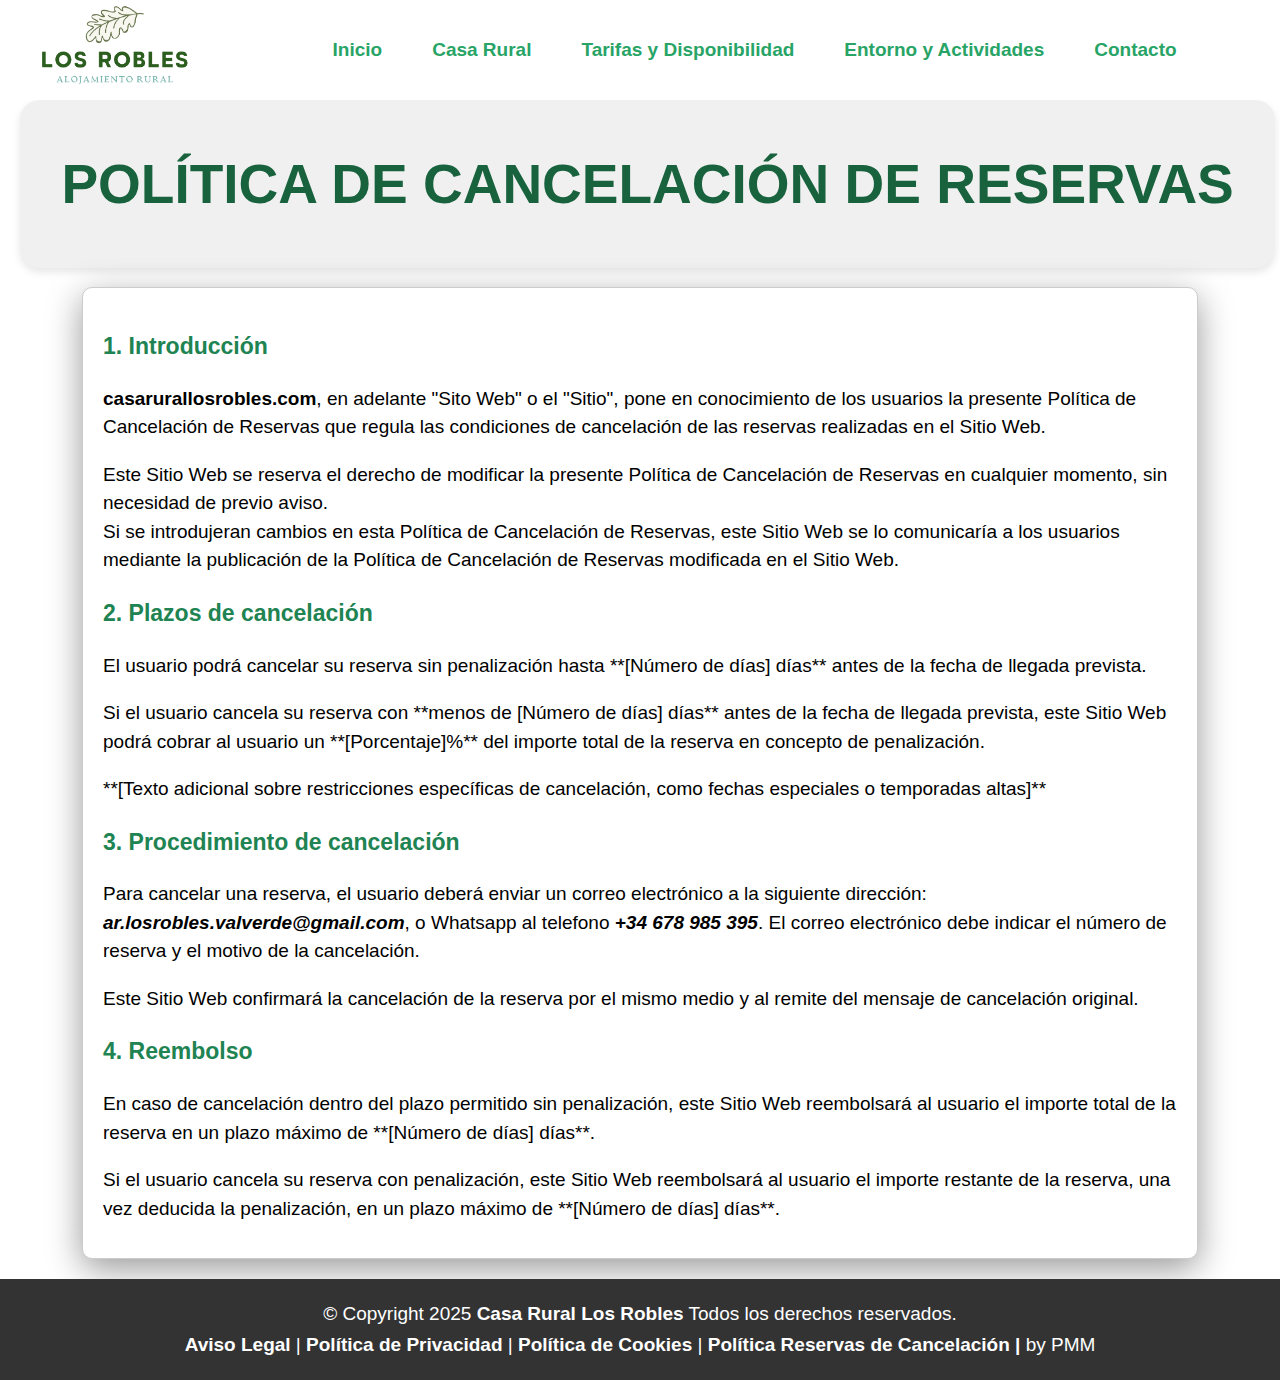
<file: Politicas/politicacancelacionreservas.html>
<!DOCTYPE html>
<html lang="es">
<head>
    <meta charset="UTF-8">
    <meta name="viewport" content="width=device-width, initial-scale=1.0">
    <title>Casa Rurla Los Robles</title>
	<!-- ... otros elementos ... -->
	<link rel="stylesheet" href="https://cdnjs.cloudflare.com/ajax/libs/font-awesome/6.0.0-beta3/css/all.min.css">
	<link rel="stylesheet" href="../CSS/miCSS.css">
	<script src="../JS/miArchivo.js"></script>
</head>
<body>
    <header class="sticky-header">
        <div class="header-container"> 
			<div class="logo">
			  <a href="../index.html">
				<img src="../ImagenesGaleria/Logo/Logo_Los_Robles.png" alt="Casa Rural Los Robles">
			  </a>
			</div>
			<!-- ... Menu navegación pantallas Grandes ... -->
			<div class="navigation-wrapper">
			<nav>
				<ul id="nav-menu">
					<li><a href="../index.html">Inicio</a></li>
					<li><a href="../lacasa.html">Casa Rural</a></li>
					<li><a href="../tarifas-disponibilidad.html">Tarifas y Disponibilidad</a></li>
					<li><a href="../entorno.html">Entorno y Actividades</a></li>
					<li><a href="../contacto.html">Contacto</a></li>
				</ul>
			<button class="menu-button" id="menuButton"> ☰ MENÚ</button>
			</nav>
			</div> 
			<!-- ... Menu Navegación pantallas pequeñas... -->
			<div class="mobile-nav" id="mobileNav">
			<button class="close-button" id="closeButton">✕</button>
			<nav>
				<ul>
					<li><a href="../index.html">Inicio</a></li>
					<li><a href="../lacasa.html">Casa Rural</a></li>
					<li><a href="../tarifas-disponibilidad.html">Tarifas y Disponibilidad</a></li>
					<li><a href="../entorno.html">Entorno</a></li>
					<li><a href="../contacto.html">Contacto</a></li>
				</ul>
			</nav>
			</div>
		</div>
    </header> 
    
    <main>
	<div class="banner">
		<div class="banner-text">
		<h1>POLÍTICA DE CANCELACIÓN DE RESERVAS</h1>
      
		</div>
	</div>
	<p></p>
	    
	<div class="avisoypoliticas">
 
      <h2>1. Introducción</h2>

      <p><strong>casarurallosrobles.com</strong>, en adelante "Sito Web" o el "Sitio", pone en conocimiento de los usuarios la presente Política de Cancelación de Reservas que regula las condiciones de cancelación de las reservas realizadas en el Sitio Web.</p>

      <p>Este Sitio Web se reserva el derecho de modificar la presente Política de Cancelación de Reservas en cualquier momento, sin necesidad de previo aviso.<br>
	  Si se introdujeran cambios en esta Política de Cancelación de Reservas, este Sitio Web se lo comunicaría a los usuarios mediante la publicación de la Política de Cancelación de Reservas modificada en el Sitio Web.</p>


      <h2>2. Plazos de cancelación</h2>

      <p>El usuario podrá cancelar su reserva sin penalización hasta **[Número de días] días** antes de la fecha de llegada prevista.</p>

      <p>Si el usuario cancela su reserva con **menos de [Número de días] días** antes de la fecha de llegada prevista, este Sitio Web podrá cobrar al usuario un **[Porcentaje]%** del importe total de la reserva en concepto de penalización.</p>

      <p>**[Texto adicional sobre restricciones específicas de cancelación, como fechas especiales o temporadas altas]**</p>


      <h2>3. Procedimiento de cancelación</h2>

      <p>Para cancelar una reserva, el usuario deberá enviar un correo electrónico a la siguiente dirección: <strong><em>ar.losrobles.valverde@gmail.com</strong></em>, o Whatsapp al telefono <strong><em>+34 678 985 395</strong></em>. El correo electrónico debe indicar el número de reserva y el motivo de la cancelación.</p>

      <p>Este Sitio Web confirmará la cancelación de la reserva por el mismo medio y al remite del mensaje de cancelación original.</p>


      <h2>4. Reembolso</h2>

      <p>En caso de cancelación dentro del plazo permitido sin penalización, este Sitio Web reembolsará al usuario el importe total de la reserva en un plazo máximo de **[Número de días] días**.</p>

      <p>Si el usuario cancela su reserva con penalización, este Sitio Web reembolsará al usuario el importe restante de la reserva, una vez deducida la penalización, en un plazo máximo de **[Número de días] días**.</p>
 
	
	
	</div>
						
						
						
    </main>

	<button id="scrollTopBtn" title="Go to top">
		<i class="fas fa-angle-up"></i>
	</button>

    <footer>
        <div >
			<span>© Copyright 2025 </span><a href="../index.html">Casa Rural Los Robles</a> <span>Todos los derechos reservados.</span>
			<span><p><a href="avisolegal.html">Aviso Legal</a>&nbsp;|&nbsp;<a href="politicaprivacidad.html">Política de Privacidad</a> | <a href="politicacookies.html">Política de Cookies</a> |&nbsp;<a href="politicacancelacionreservas.html">Política Reservas de Cancelación&nbsp;|</a> </span></<br><span>by PMM</span>
			</p>	
		</div>
    </footer>
</body>
</html>
</file>
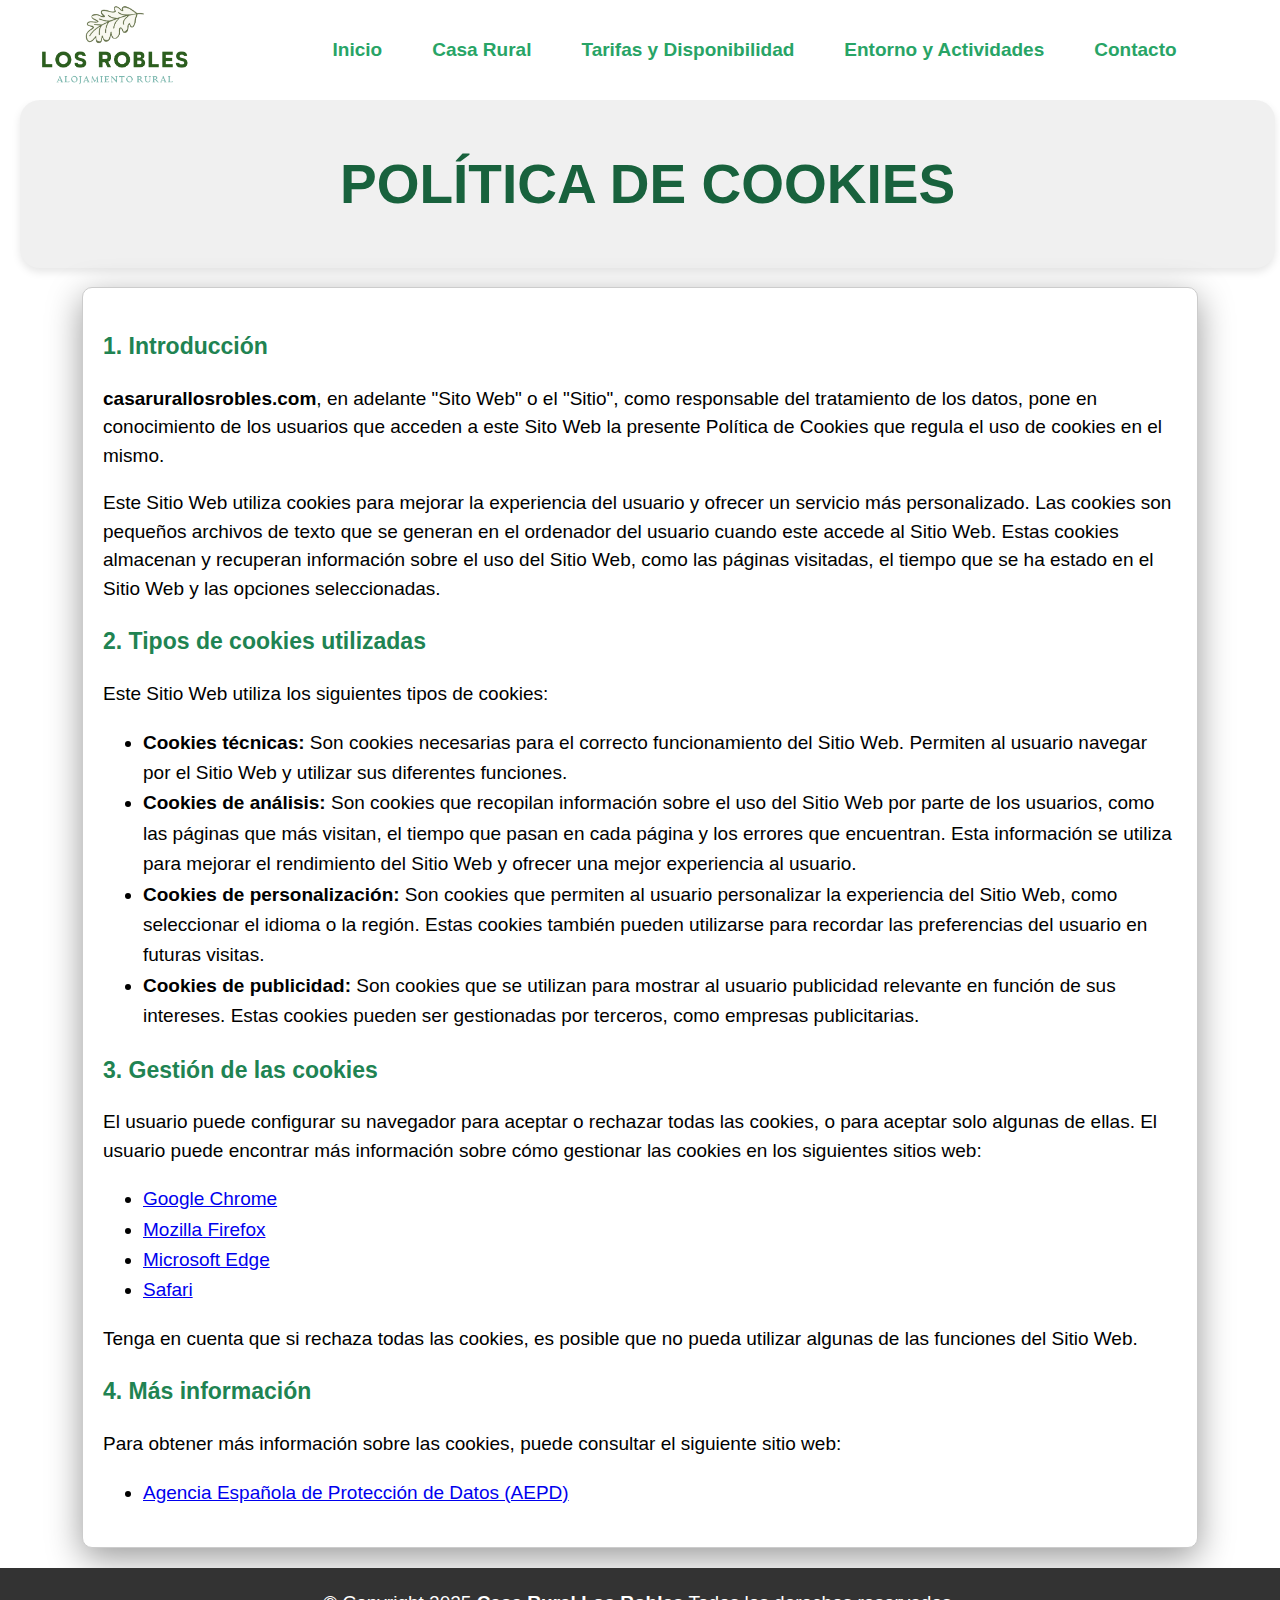
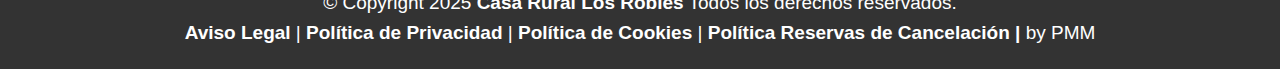
<file: Politicas/politicacookies.html>
<!DOCTYPE html>
<html lang="es">
<head>
    <meta charset="UTF-8">
    <meta name="viewport" content="width=device-width, initial-scale=1.0">
    <title>Casa Rurla Los Robles</title>
	<!-- ... otros elementos ... -->
	<link rel="stylesheet" href="https://cdnjs.cloudflare.com/ajax/libs/font-awesome/6.0.0-beta3/css/all.min.css">
	<link rel="stylesheet" href="../CSS/miCSS.css">
	<script src="../JS/miArchivo.js"></script>
</head>
<body>
    <header class="sticky-header">
        <div class="header-container"> 
			<div class="logo">
			  <a href="../index.html">
				<img src="../ImagenesGaleria/Logo/Logo_Los_Robles.png" alt="Casa Rural Los Robles">
			  </a>
			</div>
			<!-- ... Menu navegación pantallas Grandes ... -->
			<div class="navigation-wrapper">
			<nav>
				<ul id="nav-menu">
					<li><a href="../index.html">Inicio</a></li>
					<li><a href="../lacasa.html">Casa Rural</a></li>
					<li><a href="../tarifas-disponibilidad.html">Tarifas y Disponibilidad</a></li>
					<li><a href="../entorno.html">Entorno y Actividades</a></li>
					<li><a href="../contacto.html">Contacto</a></li>
				</ul>
			<button class="menu-button" id="menuButton"> ☰ MENÚ</button>
			</nav>
			</div> 
			<!-- ... Menu Navegación pantallas pequeñas... -->
			<div class="mobile-nav" id="mobileNav">
			<button class="close-button" id="closeButton">✕</button>
			<nav>
				<ul>
					<li><a href="../index.html">Inicio</a></li>
					<li><a href="../lacasa.html">Casa Rural</a></li>
					<li><a href="../tarifas-disponibilidad.html">Tarifas y Disponibilidad</a></li>
					<li><a href="../entorno.html">Entorno</a></li>
					<li><a href="../contacto.html">Contacto</a></li>
				</ul>
			</nav>
			</div>
		</div>
    </header> 
    <main>
	<div class="banner">
		<div class="banner-text">
		<h1>POLÍTICA DE COOKIES</h1>
      
		</div>
	</div>
	<p></p>
	    
	<div class="avisoypoliticas">
 
		<h2>1. Introducción</h2>

		  <p><strong>casarurallosrobles.com</strong>, en adelante "Sito Web" o el "Sitio",  como responsable del tratamiento de los datos, pone en conocimiento de los usuarios que acceden a este Sito Web la presente Política de Cookies que regula el uso de cookies en el mismo.</p>

		  <p>Este Sitio Web utiliza cookies para mejorar la experiencia del usuario y ofrecer un servicio más personalizado. Las cookies son pequeños archivos de texto que se generan en el ordenador del usuario cuando este accede al Sitio Web. Estas cookies almacenan y recuperan información sobre el uso del Sitio Web, como las páginas visitadas, el tiempo que se ha estado en el Sitio Web y las opciones seleccionadas.</p>


		<h2>2. Tipos de cookies utilizadas</h2>

		  <p>Este Sitio Web utiliza los siguientes tipos de cookies:</p>

		  <ul>
			<li><strong>Cookies técnicas:</strong> Son cookies necesarias para el correcto funcionamiento del Sitio Web. Permiten al usuario navegar por el Sitio Web y utilizar sus diferentes funciones.</li>
			<li><strong>Cookies de análisis:</strong> Son cookies que recopilan información sobre el uso del Sitio Web por parte de los usuarios, como las páginas que más visitan, el tiempo que pasan en cada página y los errores que encuentran. Esta información se utiliza para mejorar el rendimiento del Sitio Web y ofrecer una mejor experiencia al usuario.</li>
			<li><strong>Cookies de personalización:</strong> Son cookies que permiten al usuario personalizar la experiencia del Sitio Web, como seleccionar el idioma o la región. Estas cookies también pueden utilizarse para recordar las preferencias del usuario en futuras visitas.</li>
			<li><strong>Cookies de publicidad:</strong> Son cookies que se utilizan para mostrar al usuario publicidad relevante en función de sus intereses. Estas cookies pueden ser gestionadas por terceros, como empresas publicitarias.</li>
		  </ul>

		<h2>3. Gestión de las cookies</h2>

		  <p>El usuario puede configurar su navegador para aceptar o rechazar todas las cookies, o para aceptar solo algunas de ellas. El usuario puede encontrar más información sobre cómo gestionar las cookies en los siguientes sitios web:</p>

		  <ul>
			<li><a href="https://support.google.com/chrome/answer/9581826?hl=es">Google Chrome</a></li>
			<li><a href="https://support.mozilla.org/es/kb/gestion-de-cookies">Mozilla Firefox</a></li>
			<li><a href="https://support.microsoft.com/es-es/windows/administrar-cookies-ie11-microsoft-edge-815164e6-f5b3-4453-bad2-ae607d599740">Microsoft Edge</a></li>
			<li><a href="https://support.apple.com/es-es/HT201265">Safari</a></li>
		  </ul>

		  <p>Tenga en cuenta que si rechaza todas las cookies, es posible que no pueda utilizar algunas de las funciones del Sitio Web.</p>


		<h2>4. Más información</h2>

		  <p>Para obtener más información sobre las cookies, puede consultar el siguiente sitio web:</p>

		  <ul>
			<li><a href="https://www.agpd.es/portalweb/gdpr/que_es_una_cookie.html">Agencia Española de Protección de Datos (AEPD)</a></li>
		  </ul>		  

	</div>
						
						
						
    </main>

	<button id="scrollTopBtn" title="Go to top">
		<i class="fas fa-angle-up"></i>
	</button>	
    <footer>
        <div >
			<span>© Copyright 2025 </span><a href="../index.html">Casa Rural Los Robles</a> <span>Todos los derechos reservados.</span>
			<span><p><a href="avisolegal.html">Aviso Legal</a>&nbsp;|&nbsp;<a href="politicaprivacidad.html">Política de Privacidad</a> | <a href="politicacookies.html">Política de Cookies</a> |&nbsp;<a href="politicacancelacionreservas.html">Política Reservas de Cancelación&nbsp;|</a> </span></<br><span>by PMM</span>
			</p>	
		</div>
    </footer>
</body>
</html>
</file>
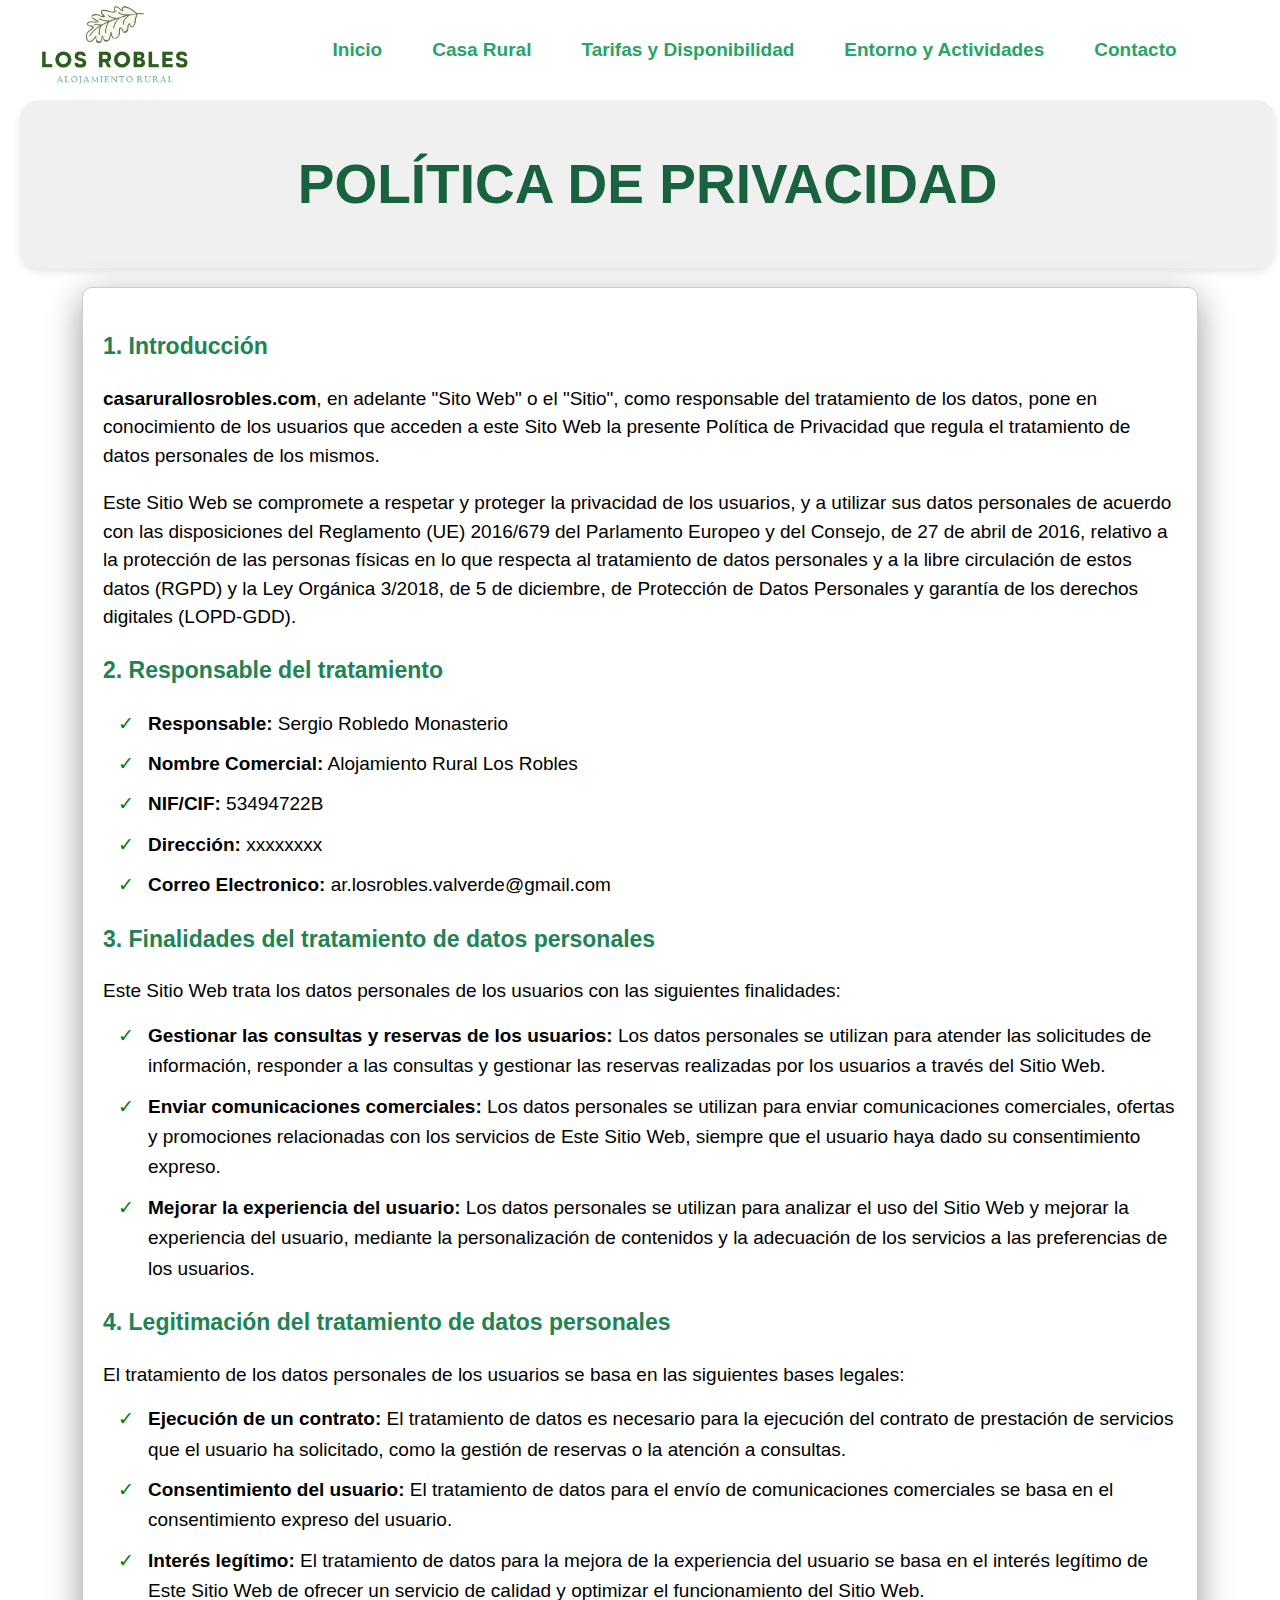
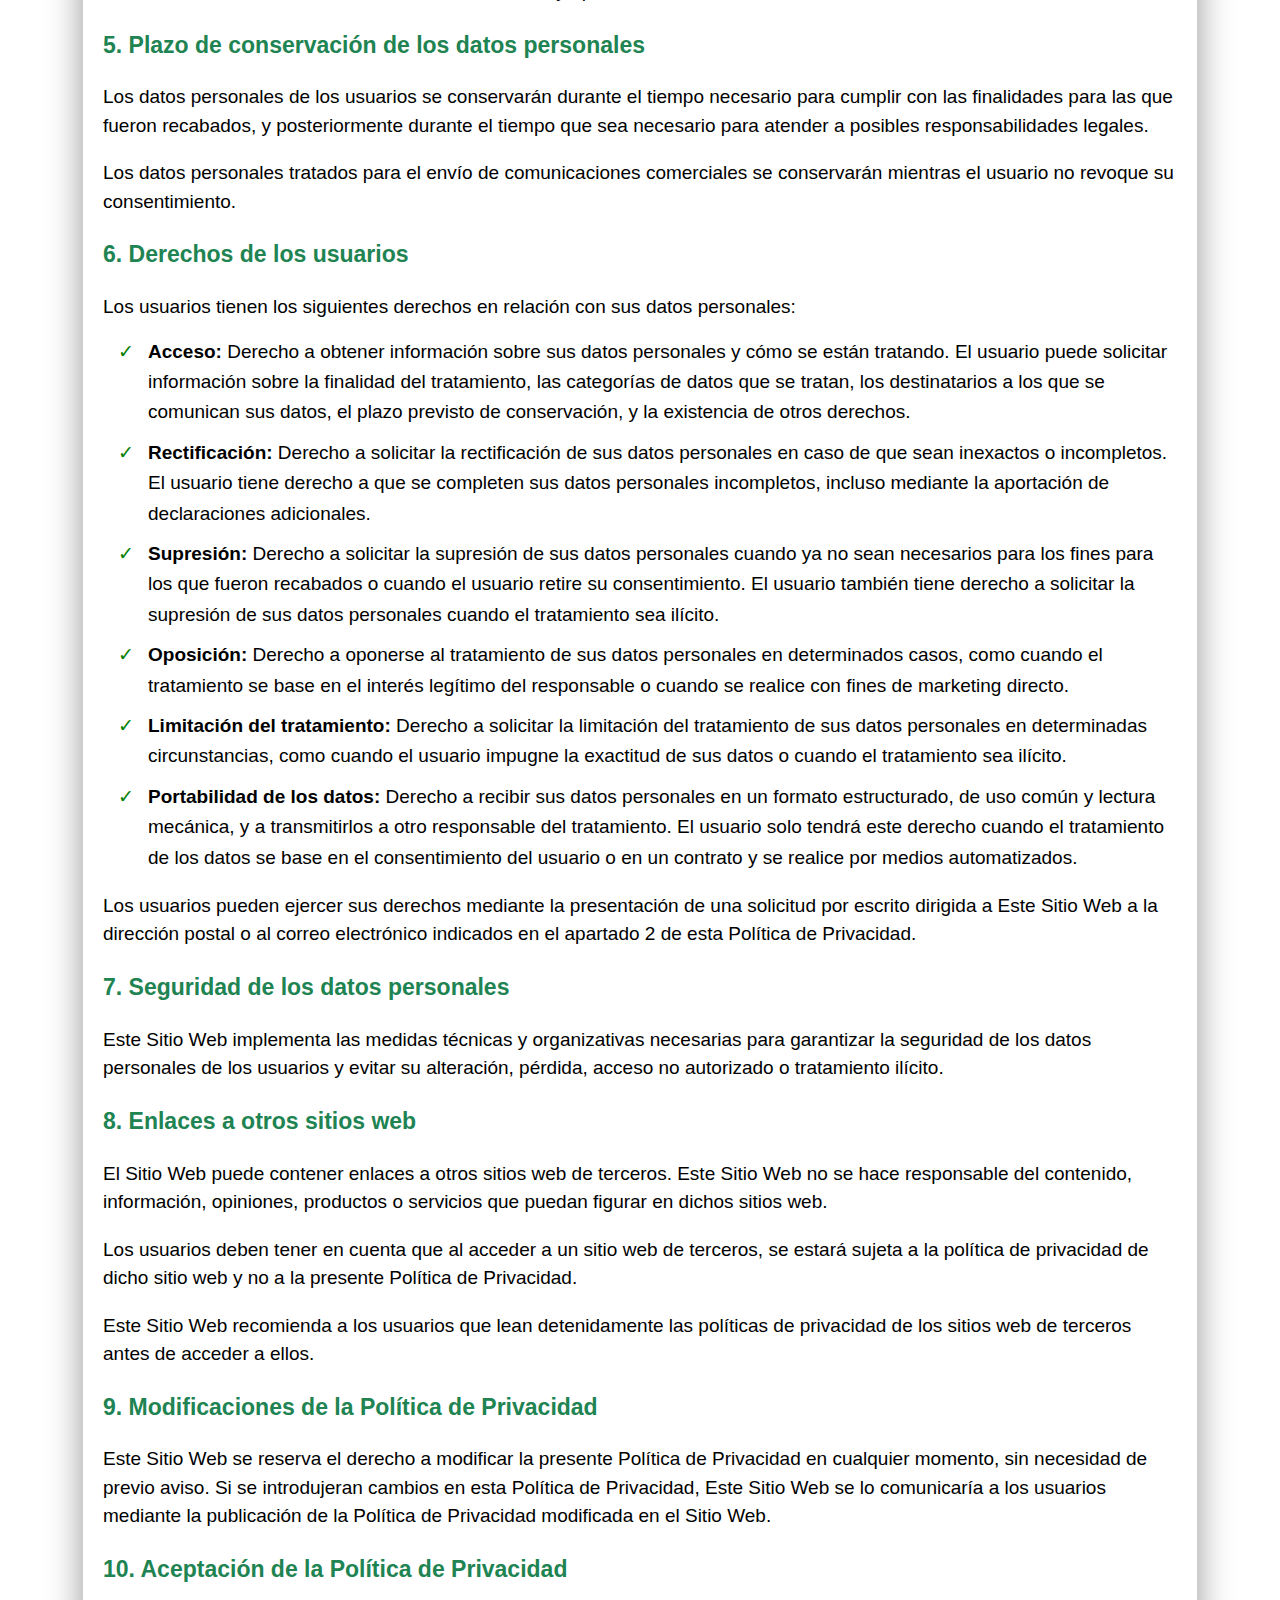
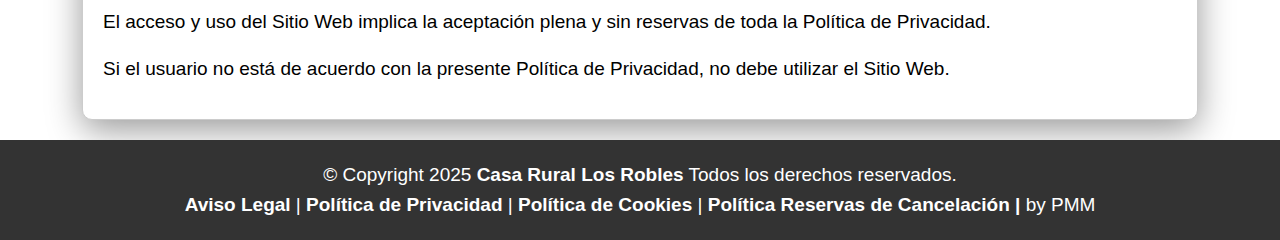
<file: Politicas/politicaprivacidad.html>
<!DOCTYPE html>
<html lang="es">
<head>
    <meta charset="UTF-8">
    <meta name="viewport" content="width=device-width, initial-scale=1.0">
    <title>Casa Rurla Los Robles</title>
	<!-- ... otros elementos ... -->
	<link rel="stylesheet" href="https://cdnjs.cloudflare.com/ajax/libs/font-awesome/6.0.0-beta3/css/all.min.css">
	<link rel="stylesheet" href="../CSS/miCSS.css">
	<script src="../JS/miArchivo.js"></script>
</head>
<body>
    <header class="sticky-header">
        <div class="header-container"> 
			<div class="logo">
			  <a href="../index.html">
				<img src="../ImagenesGaleria/Logo/Logo_Los_Robles.png" alt="Casa Rural Los Robles">
			  </a>
			</div>
			<!-- ... Menu navegación pantallas Grandes ... -->
			<div class="navigation-wrapper">
			<nav>
				<ul id="nav-menu">
					<li><a href="../index.html">Inicio</a></li>
					<li><a href="../lacasa.html">Casa Rural</a></li>
					<li><a href="../tarifas-disponibilidad.html">Tarifas y Disponibilidad</a></li>
					<li><a href="../entorno.html">Entorno y Actividades</a></li>
					<li><a href="../contacto.html">Contacto</a></li>
				</ul>
			<button class="menu-button" id="menuButton"> ☰ MENÚ</button>
			</nav>
			</div> 
			<!-- ... Menu Navegación pantallas pequeñas... -->
			<div class="mobile-nav" id="mobileNav">
			<button class="close-button" id="closeButton">✕</button>
			<nav>
				<ul>
					<li><a href="../index.html">Inicio</a></li>
					<li><a href="../lacasa.html">Casa Rural</a></li>
					<li><a href="../tarifas-disponibilidad.html">Tarifas y Disponibilidad</a></li>
					<li><a href="../entorno.html">Entorno</a></li>
					<li><a href="../contacto.html">Contacto</a></li>
				</ul>
			</nav>
			</div>
		</div>
    </header> 
	
    <main>
	<div class="banner">
		<div class="banner-text">
		<h1>POLÍTICA DE PRIVACIDAD</h1>
      
		</div>
	</div>
	<p></p>
	    
	<div class="avisoypoliticas">
 
		<h2>1. Introducción</h2>

		  <p><strong>casarurallosrobles.com</strong>, en adelante "Sito Web" o el "Sitio",  como responsable del tratamiento de los datos, pone en conocimiento de los usuarios que acceden a este Sito Web la presente Política de Privacidad que regula el tratamiento de datos personales de los mismos.</p>

		  <p>Este Sitio Web se compromete a respetar y proteger la privacidad de los usuarios, y a utilizar sus datos personales de acuerdo con las disposiciones del Reglamento (UE) 2016/679 del Parlamento Europeo y del Consejo, de 27 de abril de 2016, relativo a la protección de las personas físicas en lo que respecta al tratamiento de datos personales y a la libre circulación de estos datos (RGPD) y la Ley Orgánica 3/2018, de 5 de diciembre, de Protección de Datos Personales y garantía de los derechos digitales (LOPD-GDD).</p>

		<h2>2. Responsable del tratamiento</h2>

			<ul class="check-list sin-puntos">
							<li><strong>Responsable:</strong> Sergio Robledo Monasterio</li>
							<li><strong>Nombre Comercial:</strong> Alojamiento Rural Los Robles</li>
							<li><strong>NIF/CIF:</strong> 53494722B</li>
							<li><strong>Dirección:</strong> xxxxxxxx</li>
							<li><strong>Correo Electronico:</strong> ar.losrobles.valverde@gmail.com</li>
			</ul>


		 <h2>3. Finalidades del tratamiento de datos personales</h2>

		  <p>Este Sitio Web trata los datos personales de los usuarios con las siguientes finalidades:</p>

		  <ul class="check-list sin-puntos">
			<li><strong>Gestionar las consultas y reservas de los usuarios:</strong> Los datos personales se utilizan para atender las solicitudes de información, responder a las consultas y gestionar las reservas realizadas por los usuarios a través del Sitio Web.</li>
			<li><strong>Enviar comunicaciones comerciales:</strong> Los datos personales se utilizan para enviar comunicaciones comerciales, ofertas y promociones relacionadas con los servicios de Este Sitio Web, siempre que el usuario haya dado su consentimiento expreso.</li>
			<li><strong>Mejorar la experiencia del usuario:</strong> Los datos personales se utilizan para analizar el uso del Sitio Web y mejorar la experiencia del usuario, mediante la personalización de contenidos y la adecuación de los servicios a las preferencias de los usuarios.</li>
		  </ul>


		  <h2>4. Legitimación del tratamiento de datos personales</h2>

		  <p>El tratamiento de los datos personales de los usuarios se basa en las siguientes bases legales:</p>

		  <ul class="check-list sin-puntos">
			<li><strong>Ejecución de un contrato:</strong> El tratamiento de datos es necesario para la ejecución del contrato de prestación de servicios que el usuario ha solicitado, como la gestión de reservas o la atención a consultas.</li>
			<li><strong>Consentimiento del usuario:</strong> El tratamiento de datos para el envío de comunicaciones comerciales se basa en el consentimiento expreso del usuario.</li>
			<li><strong>Interés legítimo:</strong> El tratamiento de datos para la mejora de la experiencia del usuario se basa en el interés legítimo de Este Sitio Web de ofrecer un servicio de calidad y optimizar el funcionamiento del Sitio Web.</li>
		  </ul>


		  <h2>5. Plazo de conservación de los datos personales</h2>

		  <p>Los datos personales de los usuarios se conservarán durante el tiempo necesario para cumplir con las finalidades para las que fueron recabados, y posteriormente durante el tiempo que sea necesario para atender a posibles responsabilidades legales.</p>

		  <p>Los datos personales tratados para el envío de comunicaciones comerciales se conservarán mientras el usuario no revoque su consentimiento.</p>



		  <h2>6. Derechos de los usuarios</h2>

		  <p>Los usuarios tienen los siguientes derechos en relación con sus datos personales:</p>

		  <ul class="check-list sin-puntos">
			<li><strong>Acceso:</strong> Derecho a obtener información sobre sus datos personales y cómo se están tratando. El usuario puede solicitar información sobre la finalidad del tratamiento, las categorías de datos que se tratan, los destinatarios a los que se comunican sus datos, el plazo previsto de conservación, y la existencia de otros derechos.</li>
			<li><strong>Rectificación:</strong> Derecho a solicitar la rectificación de sus datos personales en caso de que sean inexactos o incompletos. El usuario tiene derecho a que se completen sus datos personales incompletos, incluso mediante la aportación de declaraciones adicionales.</li>
			<li><strong>Supresión:</strong> Derecho a solicitar la supresión de sus datos personales cuando ya no sean necesarios para los fines para los que fueron recabados o cuando el usuario retire su consentimiento. El usuario también tiene derecho a solicitar la supresión de sus datos personales cuando el tratamiento sea ilícito.</li>
			<li><strong>Oposición:</strong> Derecho a oponerse al tratamiento de sus datos personales en determinados casos, como cuando el tratamiento se base en el interés legítimo del responsable o cuando se realice con fines de marketing directo.</li>
			<li><strong>Limitación del tratamiento:</strong> Derecho a solicitar la limitación del tratamiento de sus datos personales en determinadas circunstancias, como cuando el usuario impugne la exactitud de sus datos o cuando el tratamiento sea ilícito.</li>
			<li><strong>Portabilidad de los datos:</strong> Derecho a recibir sus datos personales en un formato estructurado, de uso común y lectura mecánica, y a transmitirlos a otro responsable del tratamiento. El usuario solo tendrá este derecho cuando el tratamiento de los datos se base en el consentimiento del usuario o en un contrato y se realice por medios automatizados.</li>
		  </ul>

		  <p>Los usuarios pueden ejercer sus derechos mediante la presentación de una solicitud por escrito dirigida a Este Sitio Web a la dirección postal o al correo electrónico indicados en el apartado 2 de esta Política de Privacidad.</p>


		  <h2>7. Seguridad de los datos personales</h2>

		  <p>Este Sitio Web implementa las medidas técnicas y organizativas necesarias para garantizar la seguridad de los datos personales de los usuarios y evitar su alteración, pérdida, acceso no autorizado o tratamiento ilícito.</p>


		  <h2>8. Enlaces a otros sitios web</h2>

		  <p>El Sitio Web puede contener enlaces a otros sitios web de terceros. Este Sitio Web no se hace responsable del contenido, información, opiniones, productos o servicios que puedan figurar en dichos sitios web.</p>

		  <p>Los usuarios deben tener en cuenta que al acceder a un sitio web de terceros, se estará sujeta a la política de privacidad de dicho sitio web y no a la presente Política de Privacidad.</p>

		  <p>Este Sitio Web recomienda a los usuarios que lean detenidamente las políticas de privacidad de los sitios web de terceros antes de acceder a ellos.</p>


		  <h2>9. Modificaciones de la Política de Privacidad</h2>

		  <p>Este Sitio Web se reserva el derecho a modificar la presente Política de Privacidad en cualquier momento, sin necesidad de previo aviso. Si se introdujeran cambios en esta Política de Privacidad, Este Sitio Web se lo comunicaría a los usuarios mediante la publicación de la Política de Privacidad modificada en el Sitio Web.</p>


		  <h2>10. Aceptación de la Política de Privacidad</h2>

		  <p>El acceso y uso del Sitio Web implica la aceptación plena y sin reservas de toda la Política de Privacidad.</p>

		  <p>Si el usuario no está de acuerdo con la presente Política de Privacidad, no debe utilizar el Sitio Web.</p>
	</div>
						
						
						
    </main>

	<button id="scrollTopBtn" title="Go to top">
		<i class="fas fa-angle-up"></i>
	</button>	
    <footer>
        <div >
			<span>© Copyright 2025 </span><a href="../index.html">Casa Rural Los Robles</a> <span>Todos los derechos reservados.</span>
			<span><p><a href="avisolegal.html">Aviso Legal</a>&nbsp;|&nbsp;<a href="politicaprivacidad.html">Política de Privacidad</a> | <a href="politicacookies.html">Política de Cookies</a> |&nbsp;<a href="politicacancelacionreservas.html">Política Reservas de Cancelación&nbsp;|</a> </span></<br><span>by PMM</span>
			</p>	
		</div>
    </footer>
</body>
</html>
</file>
<file: CSS/miCSS.css>
/* Estilos DE LAS DIFERENTES SECCIONES Y EFECTOS DE LA WEB */

		body {
		  line-height: 1.6;
          margin: 0;
          padding: 0;
		  font-size: 19px;
		  font-family: Arial, sans-serif;
		}
		
        main {
            padding: 20px;
			margin-top: 80px; /* Adjust the value to match the menu height */
        }
		
		p {
			/*font: oblique 110% Arial, sans-serif;*/
			font-family: Arial, sans-serif;
			font-size: 19px;
			font-weight: 500;
		}
		
		.check-list, .sin-puntos {
		  list-style: none; /* Elimina la viñeta por defecto */
		  padding: 0;
		  margin: 0; /* Asegúrate de que no haya margen extra */
		}

		.check-list li {
		  position: relative;
		  padding-left: 45px;
		  margin-bottom: 10px;
		}

		.check-list li::before {
		  content: '✓'; /* Símbolo de check */
		  position: absolute;
		  left: 15px;
		  top: 0;
		  font-size: 19px; /* Ajusta el tamaño del símbolo */
		  color: green; /* Ajusta el color del símbolo */
		}
			
	
		.alinear {
			display: flex;
			align-items: center; /* Centra verticalmente el contenido */
		}
		
		.map{
			flex:1;
			padding: 10px 50px; /* Añadir relleno */
        }
        .section , .section1, .section2, .section3, .section4 {
			flex:1;
            margin-bottom: 10px;
			min-width: 270px; /* Asegura que las secciones no se vuelvan demasiado estrechas */
			padding: 10px 20px; /* Añadir relleno */
								  
	/*z-index: 1; /* Asegura que la imagen ampliada esté por encima de otros elementos */

        }
		.section2-padding-right {
			flex:1;
            margin-bottom: 10px;
			min-width: 550px; /* Asegura que las secciones no se vuelvan demasiado estrechas */
			padding: 10px 20px; /* Añadir relleno */
			padding-right: 80px;
        }
		.section2-padding-left {
			flex:1;
            margin-bottom: 10px;
			min-width: 550px; /* Asegura que las secciones no se vuelvan demasiado estrechas */
			padding: 10px 20px; /* Añadir relleno */
			padding-left: 80px;
        }
		
		.casita {
		  width: 150px;
		  height: 150px;
		  object-fit: cover; /* Asegura que la imagen mantenga su proporción y llene el contenedor */
		  animation: fadeIn 3s ease-in-out forwards; /* Animacion de la imagen al cargar la pagina */
		  transition: transform 0.9s ease; /* Suaviza el efecto de la transición */
		  z-index: 1; /* Establece un índice z inicial */
		  position: relative; /* Asegura que la imagen pueda utilizar z-index */
		}

		/* El siguiente Keyframs ajusta el comienzo y final de de la 'animation' sobre las imagenes con la clase 'casita' */
		@keyframes fadeIn {
		  from { opacity: 0; }
		  to { opacity: 1; }
		}
		
		.casita:hover {
		  transform: translate(50%, 50%) scale(2.9); /* Aumenta el tamaño de la imagen al pasar el ratón */
		   z-index: 500; /* Asegura que la imagen ampliada esté por encima de otros elementos */
		}


        .section .icono , .section1 .icono, .section2 .icono, .section3 .icono, .section4 .icono{
			width: 40px; /* Ajusta el ancho al tamaño deseado */
			height: auto; /* Mantiene la proporción de la imagen */
		}
		
		
		.section2-padding-right a, .section2-padding-left a{
		  /* Eliminar estilos por defecto de enlaces */
		  display: inline-block; /* Convertir el enlace en un bloque en línea */
		  padding: 10px 20px; /* Añadir relleno */
		  border: none; /* Eliminar borde */
		  border-radius: 30px; /* Redondear las esquinas */
		  background-color: #4CAF50; /* Color de fondo verde */
		  color: white; /* Color de texto blanco */
		  text-decoration: none; /* Eliminar subrayado */
		  cursor: pointer; /* Cambiar cursor a mano al pasar el ratón */
		  transition: background-color 0.3s ease; /* Transición suave para el color de fondo */
		}
		
		.section a, .section1 a, .section2 a, .section3 a, .section4 a{
		  /* Eliminar estilos por defecto de enlaces */
		  display: inline-block; /* Convertir el enlace en un bloque en línea */
		  border: none; /* Eliminar borde */
		  color: black; /* Color de texto blanco */
		  text-decoration: none; /* Eliminar subrayado */
		  cursor: pointer; /* Cambiar cursor a mano al pasar el ratón */
		}

		.section2-padding-right a:hover, .section2-padding-left a:hover {
		  background-color: #3e8e41; /* Color de fondo verde más oscuro al pasar el ratón */
		}

		.section a:hover, .section1 a:hover, .section2 a:hover, .section3 a:hover, .section4 a:hover {
		  text-decoration: initial; /* Add underline on hover */
		   color: #3e8e41; 	   
		}
		
/*-----------------------------------------------------------------------*/

/*clase que define el contendor DIV que se crea cuadno pulsas un boton del menu y contine la imagen de la hoja callendo*/
		.leaf {
			position: absolute;
			width: 50px; /* Ajusta el tamaño según tu imagen */
			height: 50px; /* Ajusta el tamaño según tu imagen */
			background-image: url('../ImagenesGaleria/HojaSuelta/HojaSuelta.png');
			background-size: contain; /* Asegura que la imagen completa quepa dentro del contenedor */
			background-repeat: no-repeat; /* Evita que la imagen se repita */
			animation: fall linear;
			animation-iteration-count: 1; /* Ejecutar la animación solo una vez */
					  z-index: 60; /* Establece un índice z inicial */

		}

		@keyframes fall {
			0% {
				top: 0;
				transform: rotate(0deg);
			}
			100% {
				top: 100vh; /* Hacer que caigan hasta la base de la ventana */
				transform: rotate(360deg);
			}
		}




/*-----------------------------------------------------------------------*/

/*clase contenedor para formatear un DIV SIN FOTO DE FONDO y con varias secciones */
		.containerDivnormal {
			display: flex;
			justify-content: space-between;
			flex-wrap: wrap; /* Permite que los elementos se envuelvan en una nueva línea */
			position: relative;
			overflow: hidden;
		}
	
		.containerDivnormal .section1 {
		  color: Black; /* Cambiar el color del texto a blanco */
		  flex-basis: calc((100%) - 10px); /* Ajusta el ancho de cada sección */
		}  
		
		.containerDivnormal .section2 {
		  color: Black; /* Cambiar el color del texto a blanco */
		  flex-basis: calc((100%/3) - 10px); /* Ajusta el ancho de cada sección */
		  padding-left: 35px; /* Introduce una sangría de 20px en todo el parrafo*/
		}

		.containerDivnormal .section3 {
		  color: Black; /* Cambiar el color del texto a blanco */
		  flex-basis: calc((100%/4) - 10px); /* Ajusta el ancho de cada sección */
		  padding-left: 15px; /* Introduce una sangría de 20px en todo el parrafo*/
		}
		
		.containerDivnormal .section4 {
		  color: Black; /* Cambiar el color del texto a blanco */
		  flex-basis: calc((100%/5) - 10px); /* Ajusta el ancho de cada sección */
		}
		
		
		.containerDivnormal h1 {
			font-family: Arial, sans-serif;
			font-size: 55px;
			font-weight: 800;
			color: #18623D; /* Cambia el color del texto a blanco */
			text-align: left;
			margin: 0px 0;
			font-weight: bold; /* Hace el texto más grueso */
		}
		.containerDivnormal h2 {
			font-family: Arial, sans-serif;
			/* font-size: 23px; */
			font-weight: 300;
			color: #208352; /* Cambia el color del texto a blanco */
			text-align: left;
			margin: 0px 0;
			font-weight: bold; /* Hace el texto más grueso */
		}
		
		.containerDivnormal h3 {
			font-family: Arial, sans-serif;
			/* font-size: 18px; */
			font-weight: 300;
			color: #28A466; /* Cambia el color del texto a blanco */
			text-align: left;
			margin: 0px 0;
			font-weight: bold; /* Hace el texto más grueso */
		}
		.containerDivnormal .text-center {
		  text-align: center;
		  margin-bottom: 1em;
		  color: #208352;
		}
/*-----------------------------------------------------------------------*/
	/* Esta clase es referenciada por el codigo JS para hacer la transicion más suave de imanges */
		#dynamicBgDiv {
			transition: background-image 2s ease-in-out; /* Transición suave de 1 segundo */
		}

		
	/*clase contenedor para FORMATEAR UN  DIV CON UN FONDO DE FOTO Y VARIAS SECCIONES*/
		.containerDiv {
			display: flex;
			justify-content: space-between;
			flex-wrap: wrap; /* Permite que los elementos se envuelvan en una nueva línea */
			position: relative;
			overflow: hidden;
			min-height: 250px; /* Ajusta la altura según necesites */
			background-size: cover; /* Cover the container with the image */
			background-position: center;
		}

		.containerDiv::before {
		  content: "";
		  position: absolute;
		  top: 0;
		  left: 0;
		  width: 100%;
		  height: 100%;
		  background-size: cover;
		  background-position: center;
		  z-index: -1;
		  transition: background-image 1s ease-in-out;
		}
		
		.containerDiv h1 {
			font-family: Arial, sans-serif;
			font-size: 55px;
			font-weight: 800;
			color: #fff; /* Cambia el color del texto a blanco */
			text-align: center;
			margin: 20px 0;
			font-weight: bold; /* Hace el texto más grueso */
		}
		.containerDiv h2 {
			font-family: Arial, sans-serif;
			font-size: 23px;
			font-weight: 300;
			color: #fff; /* Cambia el color del texto a blanco */
			text-align: center;
			margin: 20px 0;
			font-weight: bold; /* Hace el texto más grueso */
		}
		
		
		/* Seleccionar solo el texto o cualqueir otro parametro para los sections dentro de .containerDiv */
		.containerDiv .section1 {
		  color: white; /* Cambiar el color del texto a blanco */
		  flex-basis: calc((100%) - 10px); /* Ajusta el ancho de cada sección */
		}  
		.containerDiv .section2 {
		  color: white; /* Cambiar el color del texto a blanco */
		  flex-basis: calc((100%/3) - 10px); /* Ajusta el ancho de cada sección */
		}

		.containerDiv .section3 {
		  color: white; /* Cambiar el color del texto a blanco */
		  flex-basis: calc((100%/4) - 10px); /* Ajusta el ancho de cada sección */
		}
		.containerDiv .section4 {
		  color: white; /* Cambiar el color del texto a blanco */
		  flex-basis: calc((100%/5) - 10px); /* Ajusta el ancho de cada sección */
		}


/*-----------------------------------------------------------------------*/

/* Estilos de los DIV de la seccion de ofertas */
		.offer-section {
			display: flex;
			justify-content: space-around;
			align-items: center;
			height: 40vh;
		}


		.offer {
			width: 250px;
			padding: 20px;
			border-radius: 10px;
			text-align: center;
			color: white;
		}

		.offer h2 {
			margin: 0;
		}

		.offer p {
			margin: 10px 0;
		}

		.offer .price {
			font-size: 1.6em;
			font-weight: bold;
		}

		.offer .details {
			color: #333;
			background-color: white;
			padding: 10px;
			border-radius: 10px;
		}

		/* Colores específicos para cada oferta */
		.green {
			background-color: #00b050;
		}

		.purple {
			background-color: #c000c0;
		}

		.blue {
			background-color: #4f81bd;
		}
		.yellow {
			background-color: #FFBF00;
			box-shadow: 0 10px 35px rgba(0, 0, 0, 0.4);
			width: 350px;


		}

		/* Estilo DIV ofertas (pantallas pequeñas)*/
		@media (max-width: 960px) { /* Ajusta el ancho según necesites */
			.offer-section {
				flex-direction: column; /* Alinea los elementos verticalmente */
				height: auto; /* Ajusta la altura automáticamente */
				align-items: center; /* Estira los elementos para llenar el ancho */
			}

			.offer {
				width: 250px; /* Los elementos ocupan todo el ancho */
				margin-bottom: 20px; /* Espacio entre los elementos */
			}
		}

		
/*-----------------------------------------------------------------------*/
	
/* Estilos de la Cabecera y la Barra de Navegación */

		.sticky-header {
		  position: fixed;
		  top: 0;
		  width: 100%;
		  background-color: #fff;
		  z-index: 100;
		}

		.header-container {
		  top: 0;
		  left: 0;
		  width: 100%;  /* Span the entire width */
		  height: 80px;  /* Adjust height as needed */
		  background-color: #fff;  /* Set the background color */
		  display: flex;
		  justify-content: space-between;
		  align-items: center;
		  padding: 10px 20px;
		}
		
        .logo img {
            height: 80px; /* Ajusta según el tamaño de tu logo */
			margin-left: 20px;
        }
		
		.navigation-wrapper {
			flex: 1;
			display: flex;
			justify-content: center; /* ** Centra el menú horizontalmente ** */
		}
		
        .navigation-wrapper nav ul {
            list-style-type: none;
            padding: 0;
            margin: 0;
            display: flex; /* Mostrar el menú horizontalmente */
        }
		
        .navigation-wrapper nav ul li {
            margin-left: 20px;
        }
		
        .navigation-wrapper nav ul li a {
            color: #28A466;
            text-decoration: none;
            font-weight: bold;
			transition: transform 0.3s ease, box-shadow 0.3s ease; /* Transiciones para transformaciones y sombras */
			padding: 10px 15px; /* Añadir padding para un mejor efecto visual */
			border-radius: 5px; /* Bordes redondeados */
		}

		.navigation-wrapper nav ul li a:hover {
			color: #fff;
			transform: scale(1.1); /* Aumenta el tamaño del botón */
			box-shadow: 0 4px 8px rgba(0, 0, 0, 0.2); /* Añade una sombra */
			background-color: #3ACF85; /* Cambia el color de fondo al pasar el ratón */
		}
		
	/* Ocultar el menú y mostrar el botón en pantallas pequeñas */
		/* Inicialmente oculta el botón menú para pantallas pequeñas y el propio menu de las pantallas pequeñas  */
		.menu-button {
		  display: none;
		  background: none;
		  border: none;
		  font-size: 24px;
		  color: #28A466;
		  font-weight: bold;
		  justify-content: flex-end;
		  margin-right: 5px;
		}
		
		  .mobile-nav {
			display: none;
		}

	/* Estilos para el menú responsivo (pantallas pequeñas) */
		@media (max-width: 1250px) {
			.navigation-wrapper nav ul {
				display: none;
				flex-direction: column;  /* Ordenar verticalmente en modo responsivo */
			}

			.menu-button {
			  display: block;
			  background: none;
			  border: none;
			  font-size: 24px;
			  color: #28A466;
			  font-weight: bold;
			}

			 .mobile-nav {
				display: none;
				position: fixed;
				top: 0;
				left: 0;
				width: 100%;
				height: 100%;
				background-color: rgba(0, 0, 0, 0.8);
				z-index: 50;
				justify-content: center;
				align-items: center;
				flex-direction: column;
				color: #28A466;
			  }

			  .mobile-nav nav ul {
				display: flex;
				flex-direction: column;
				align-items: center;
				text-decoration: none; /* Quita el subrayado */
				list-style: none; /* Quita los marcadores de lista */
			  }

			  .mobile-nav nav ul li {
				margin: 15px 0;
				text-decoration: none; /* Quita el subrayado */
				list-style: none; /* Quita los marcadores de lista */
			  }

			  .mobile-nav nav ul li a {
				color: #28A466;
				font-weight: bold;
				font-size: 24px;
				text-decoration: none; /* Quita el subrayado */
				list-style: none; /* Quita los marcadores de lista */
			  }
			  .mobile-nav nav ul li a:hover {
				color: #fff;
				transform: scale(1.1); /* Aumenta el tamaño del botón */
				box-shadow: 0 4px 8px rgba(0, 0, 0, 0.2); /* Añade una sombra */
			  }

			  .close-button {
				position: absolute;
				top: 20px;
				right: 20px;
				background: none;
				border: none;
				font-size: 24px;
				color: #fff;
			  }

			  .mobile-nav.show {
				display: flex;
			  }
		  
			/* clases casita para aumentar las imagenes en moviles */
			  .casita {
				  
			 transform-origin: center; /* Asegura que la imagen crezca desde el centro */
			  }
			  
			  .casita:hover {

				transform: translate(50%, 50%) scale(2.1); /* Ampliar la imagen desde el centro */
			  }
			  
			  
			  
		}


/*-----------------------------------------------------------------------*/


/* Estilos Cuadro Chequeo de disponibilidad */
	
		#myDiv {
		  display: flex; /* Make the div a Flexbox container */
		  align-items: center; /* Center vertically */
		  justify-content: center; /* Center horizontally */
		  max-width: 1100px; /* Set the width as before */
		  margin: auto;
		  border-radius: 10px;
		  overflow: hidden;
		  box-sizing: border-box;
		  box-shadow: 0 10px 35px rgba(0, 0, 0, 0.4);
		 }
		 
		form#availabilityForm {
		  background-color: #fff;
		  padding: 20px;
		  border-radius: 8px;
		  /* box-shadow: 0 0 10px rgba(0, 0, 0, 0.1);*/
		  gap: 10px;
		  align-items: center;
		}

		form#availabilityForm input {
		  padding: 10px;
		  border: 1px solid #ccc;
		  border-radius: 4px;
		  font-size: 14px;
		  flex: 1;
		}
		
		form#availabilityForm input#emailInput {
		  width: 270px; /* Adjust the value as desired */
		}

		form#availabilityForm button {
		  background-color: #4CAF50;
		  color: #fff;
		  padding: 10px 20px;
		  border: none;
		  border-radius: 4px;
		  font-size: 16px;
		  cursor: pointer;
		}

		form#availabilityForm button:hover {
		  background-color: #3e8e41;
		}

/*-----------------------------------------------------------------------*/		
/* Estilos para los campos del formulario de contactos */

		.containerForm {
		  display: flex; /* Convertir el div en un contenedor Flexbox */
		  align-items: flex-start; /* Alinear verticalmente a la izquierda */
		  justify-content: flex-start; /* Alinear horizontalmente a la izquierda */
		  max-width: 800px;
		  margin: 1% 1%;
		  padding: 20px;
		  background-color: #fff;
		  border-radius: 10px;
		  overflow: hidden;
		  box-sizing: border-box;
		  box-shadow: 0 10px 35px rgba(0, 0, 0, 0.4);
		  color: #208352;
		}
		
		.containerForm .section{
			flex:1;
            margin-bottom: 0px;
			min-width: 270px; /* Asegura que las secciones no se vuelvan demasiado estrechas */
			padding: 10px 0px; /* Añadir relleno */
        }
		
		/* Add styling to the form container */
		.section form {
		  display: flex; /* Make the form a flexbox container */
		  flex-direction: column; /* Stack elements vertically */
		  gap: 10px; /* Add some spacing between form elements */
		  
		}

		/* Style the input fields and textarea */
		.section form input, 
		.section form textarea {
		  padding: 10px;
		  border: 1px solid #ccc;
		  border-radius: 4px;
		  font-size: 14px;
		  max-width: 570px; /* Set a fixed width for all input fields (optional) */
		  /* min-width: 100px; */
		}

		/* Adjust width for specific fields if needed  */
		.section form input#name,
		.section form input#email,
		.section form input#phone,
		.section form input#arrival,
		.section form input#departure {
		  max-width: 270px; /* Set a fixed width for all input fields (optional) */
		}

		/* Style the textarea */
		.section form textarea {
		  resize: vertical; /* Allow users to resize the textarea */
		  min-height: 100px; /* Set a minimum height for the textarea */
		}

		/* Style the submit button */
		.section form button {
		  background-color: #4CAF50;
		  color: #fff;
		  padding: 10px 20px;
		  border: none;
		  border-radius: 4px;
		  font-size: 16px;
		  cursor: pointer;
		  max-width: 250px; 
		}

		.section form button:hover {
		  background-color: #3e8e41;
		}

/*-----------------------------------------------------------------------*/

/* Estilos icono flotante de Whatsapp */
		.whatsapp-float {
			position: fixed;
			width: 60px;
			height: 60px;
			bottom: 70px;
			right: 60px;
			background-color: #25d366;
			transition: background-color 0.3s ease; /* Add transition for hover */
			color: #FFF;
			border-radius: 50px;
			text-align: center;
			font-size: 30px;
			box-shadow: 2px 2px 3px #999;
			z-index: 100;
		}
		.whatsapp-float:hover {
			background-color: #128C7E;
			display: block; /* Show the text on hover */
			opacity: 1; /* Make the text fully visible */
		}
		.whatsapp-float i {
			margin-top: 16px;
		}
		.whatsapp-text {
			display: none; /* Hide the text initially */
			position: absolute;
			top: 50%;
			right: calc(100% + 12px); /* Add icon width + padding */
			transform: translateY(-50%);
			background-color: #2ECC71;; 
    		padding: 8px 12px; /* Adjust padding as needed */
			border-radius: 5px;
			font-size: 16px;
			font-weight: 600; /* Medium weight */
			color: white; /* Set text color to white */
			opacity: 0; /* Hide the text initially */
			transition: all 0.3s ease; /* Add a smooth transition */
			box-shadow: 1px 1px 2px rgba(0, 0, 0, 0.2);
		}
		.whatsapp-float:hover .whatsapp-text {
			display: block; /* Show the text on hover */
			opacity: 1; /* Make the text fully visible */
		}

		
/*-----------------------------------------------------------------------*/		
		
	/* Banner de politicas y avisos*/
		.banner {
		  width: 98%;
		  height: 100%;
		  background-color: #f0f0f0;
		  border-radius: 20px;
		  padding: 20px;
		  box-shadow: 0 4px 8px rgba(0, 0, 0, 0.1);
		  display: flex;
		  flex-direction: column;
		  align-items: center;
		  justify-content: center;
		  text-align: center;
		}

		.banner h1 {

			font-family: Arial, sans-serif;
			font-size: 55px;
			font-weight: 800;
			color: #18623D; /* Cambia el color del texto a blanco */
			text-align: left;
			margin: 20px 0;
			font-weight: bold; /* Hace el texto más grueso */
		}

		.avisoypoliticas {
		  width: 90%; /* Adjust width as needed */
		  margin: 0 auto; /* Center the aviso legal content */
		  padding: 20px;
		  border: 1px solid #ccc;
		  box-shadow: 0 2px 5px rgba(0, 0, 0, 0.1);
		  background-color: #fff;
		  border-radius: 10px;
		  overflow: hidden;
		  box-sizing: border-box;
		  box-shadow: 0 10px 35px rgba(0, 0, 0, 0.4);
		  color: Black;
		}

		.avisoypoliticas h2 {
			font-family: Arial, sans-serif;
			font-size: 23px;
			font-weight: 300;
			color: #208352; 
			text-align: left;
			margin: 20px 0;
			font-weight: bold; /* Hace el texto más grueso */
		}

		.avisoypoliticas p {
		  font-size: 19px;
		  line-height: 1.5;
		  margin-bottom: 15px;
		}

		.aavisoypoliticas a {
		  color: #2196F3; /* Blue link color */
		  text-decoration: none;
		  border-bottom: 1px dotted #2196F3;
		}

		.avisoypoliticas a:hover {
		  text-decoration: underline;
		}

/*-----------------------------------------------------------------------*/

	/* Estilos del pie de pagina */
		footer {
		  background-color: #333; /* Dark background color */
		  color: #fff; /* White text color */
		  padding: 20px;
		  text-align: center;
		}

		footer p {
		  margin: 0; /* Remove default paragraph margin */
		}

		footer a {
		  color: #fff; /* White link color */
		  text-decoration: none; /* Remove default link underline */
		  font-weight: 600; /* Hacer el texto más grueso con mayor granularidad */
		}

		footer a:hover {
		  text-decoration: underline; /* Add underline on hover */
		   color: #ffcc00; /* Gold accent color */
		}

		footer span {
		  color: #fff; /* white color */
		}



/*-----------------------------------------------------------------------*/

/* Estilos de la Galeria */

		.container {
		  max-width: 1700px;
		  margin: 0% 5% 5% 5%; /* Top 0%, Right 5%, Bottom 5%, Left 5% */
		  padding: 20px;
		  background-color: #fff;
		  border-radius: 10px;
		  overflow: hidden;
		  box-sizing: border-box;
		  box-shadow: 0 10px 35px rgba(0, 0, 0, 0.4);
		}


		.text-center {
		  text-align: center;
		  margin-bottom: 1em;
		  color: #208352;
		}

		.lightbox-gallery {
		  display: flex;
		  flex-direction: row;
		  flex-wrap: wrap;
		  justify-content: center;
		}

		.lightbox-gallery div > img {
		  max-width: 100%;
		  display: block;
		  cursor:pointer;
		}

		.lightbox-gallery div {
		  margin: 10px;
		  flex-basis: 180px;
		}

		@media only screen and (max-width: 480px) {
		  .lightbox-gallery {
			flex-direction: column;
			align-items: center;
		  }

		  .lightbox > div {
			margin-bottom: 10px;
		  }
		}

		/*Lighbox CSS*/

		.lightbox {
		  display: none;
		  width: 100%;
		  height: 100%;
		  background-color: rgba(0, 0, 0, 0.8);
		  position: fixed;
		  top: 0;
		  left: 0;
		  z-index: 1000;
		  padding-top: 50px; /*este valor baja la foto de la galeria para que no sea tapada con el menu fijo de navegación*/
		  box-sizing: border-box;
		  overflow-y: auto; /* Permitir desplazamiento vertical cuando se está monstrando la imagen grande */
		}

		.lightbox img {
		  display: block;
		  margin: auto;
		  max-width: 100%;
		  max-height: calc(100vh - 120px); /* Ajusta para que la imagen no exceda la altura de la ventana */
		}

		.lightbox .caption {
		  margin: 15px auto;
		  width: 50%;
		  text-align: center;
		  font-size: 1em;
		  line-height: 1.5;
		  font-weight: 700;
		  color: #eee;
		}

		.no-scroll {
		  overflow: hidden;
		}		


		.lightbox .close, .lightbox .prev, .lightbox .next {
			position: absolute;
			top: 50%;
			color: white;
			font-size: 2rem;
			cursor: pointer;
			user-select: none;
			transform: translateY(-50%);
		}

		.lightbox .close {
			top: 20px;
			right: 20px;
			font-size: 3rem;
		}

		.lightbox .prev {
			left: 10px;
		}

		.lightbox .next {
			right: 10px;
		}



/*-----------------------------------------------------------------------*/

/* estolos para el botón subir al inicio de pantalla */
		#scrollTopBtn {
		  display: none; /* Oculto por defecto */
		  position: fixed;
		  bottom: 20px;
		  right: 20px;
		  z-index: 99;
		  font-size: 18px;
		  border: none;
		  outline: none;
		  background-color: #333;
		  color: white;
		  cursor: pointer;
		  padding: 15px;
		  border-radius: 4px;
		}

		#scrollTopBtn:hover {
		  background-color: #555;
		}


/*-----------------------------------------------------------------------*/
/* Estilos especificos en Pagina de Inicio - Estilos carousel pagina de incio y lista doble*/

		.containercarousel {
		  width: 513px;
		  height: 400px;
		  max-width: 1700px;
		  margin: 5% auto;
		  padding: 20px;
		  background-color: #fff;
		  border-radius: 10px;
		  overflow: hidden;
		  box-sizing: border-box;
		  box-shadow: 0 10px 35px rgba(0, 0, 0, 0.4);
		}
		.carousel img {
			
			height: 50%;
			width: 50%; /* Ocupar el 70% de la anchura de la pantalla */


		}
		.lista-doble {
			display: flex;
			justify-content: space-between;
		}

		.lista-doble ul {
			list-style: none;
			padding: 0;
			width: 48%; /* Ajusta el ancho para que quepan dos columnas */
		}

		.lista-doble li {
			margin-bottom: 5px; /* Espacio entre los elementos de la lista */
		}

		.boton-izquierda {
		  text-align: left; /* Centra el contenido horizontalmente */
		  margin-top: 20px; /* Añade un margen para separar el botón de la lista */
		}

		.boton-izquierda img {
		   margin-right: 10px; /* Espacio entre el ícono y el texto */
		   width: 20px; /* Ancho del ícono */
		   height: 20px; /* Alto del ícono */
		}
		.boton-centrado {
		  text-align: center; /* Centra el contenido horizontalmente */
		  margin-top: 20px; /* Añade un margen para separar el botón de la lista */
		}

		.boton-centrado img {
		   margin-right: 10px; /* Espacio entre el ícono y el texto */
		   width: 20px; /* Ancho del ícono */
		   height: 20px; /* Alto del ícono */
		}
	
	/* Estilos para el Contenedor Carusel(pantallas pequeñas) */
		@media (max-width: 1350px) { /* Ajusta el ancho según necesites */
			.section2-padding-right {
				padding: 10px 10px; /* Añadir relleno */
				padding-left: 35px; /* Añadir relleno */

			}
			
			.section2-padding-left {
				
				padding: 10px 10px; /* Añadir relleno */
				padding-left: 35px; /* Añadir relleno */
			} 
		}
		@media (max-width: 700px) { /* Ajusta el ancho según necesites */
		.section2-padding-right {
			padding: 10px 10px; /* Añadir relleno */
			padding-left: 35px; /* Añadir relleno */

        }
		
		.section2-padding-left {
			
			padding: 10px 10px; /* Añadir relleno */
			padding-left: 35px; /* Añadir relleno */
        } 
		.boton-centrado {
			text-align: left; /* Centra el contenido horizontalmente */
			margin-top: 20px; /* Añade un margen para separar el botón de la lista */
			margin-left: 20px;
		}
	}
</file>
